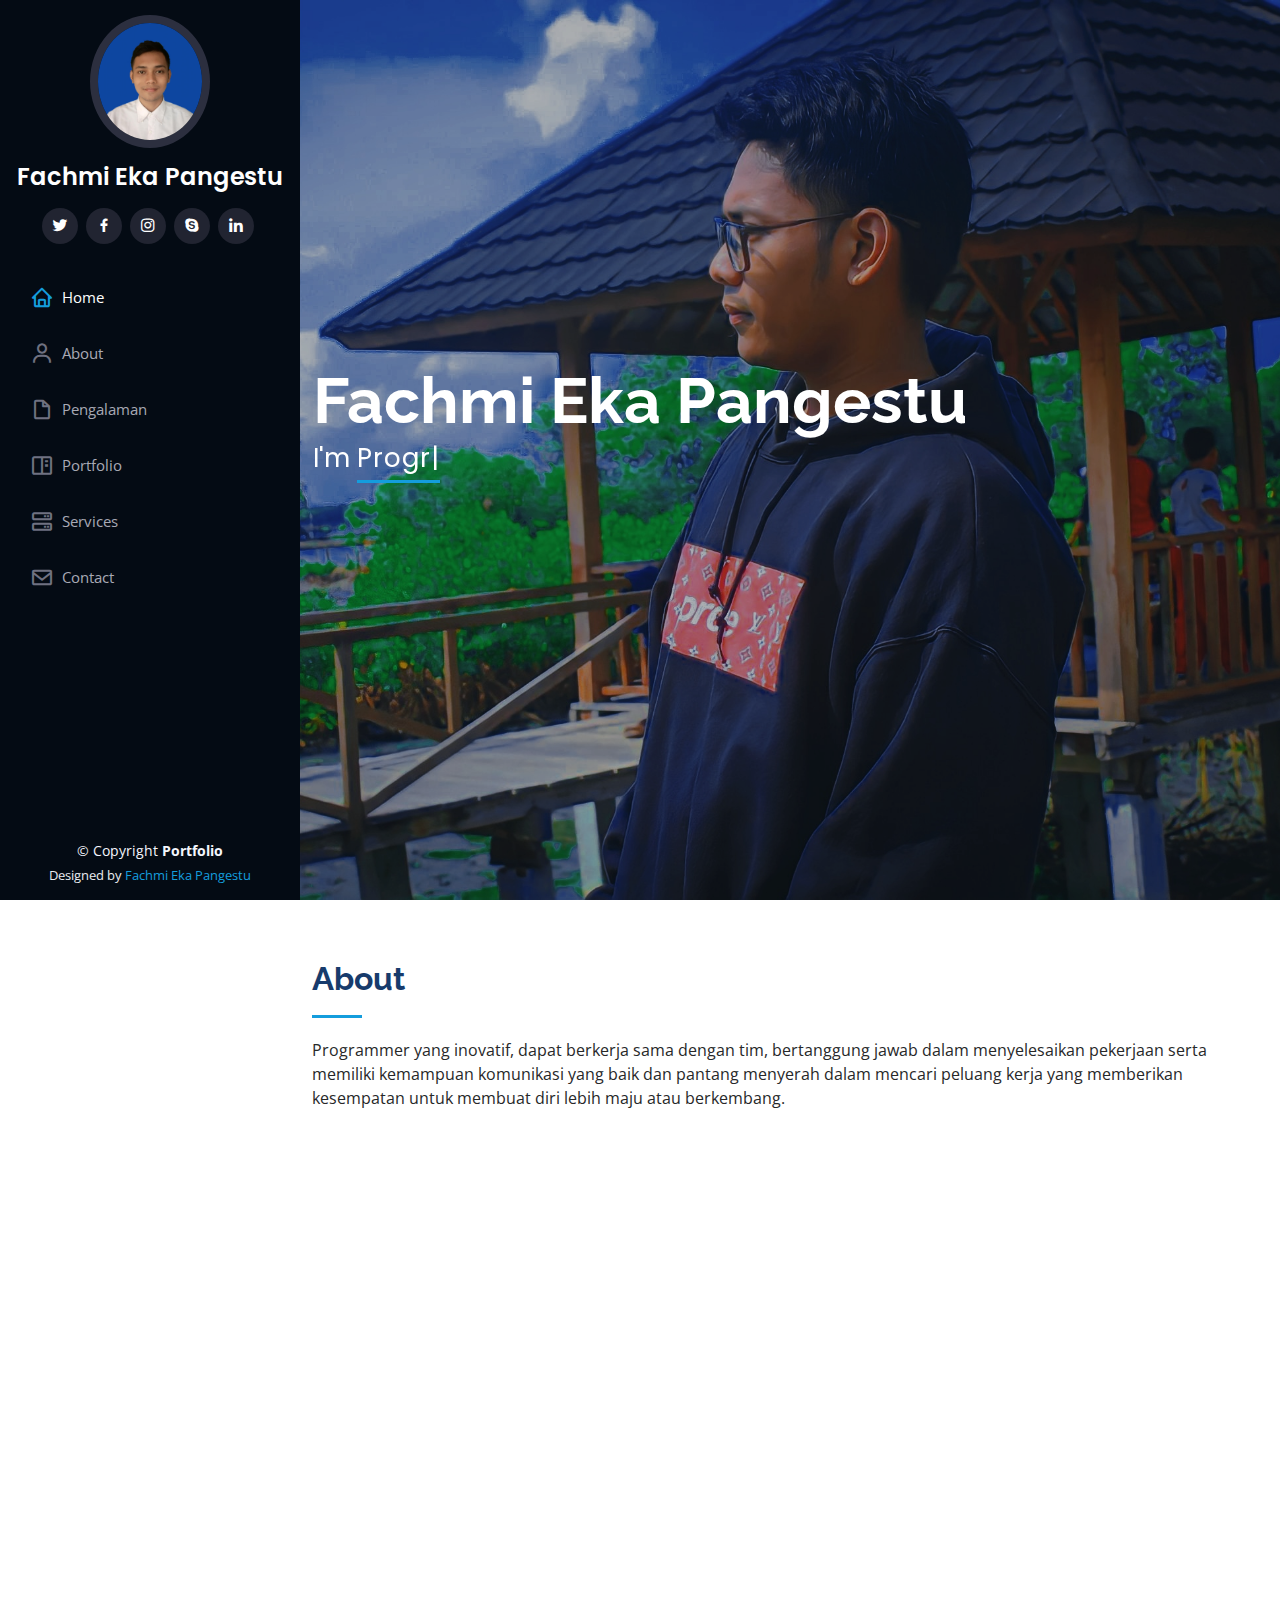
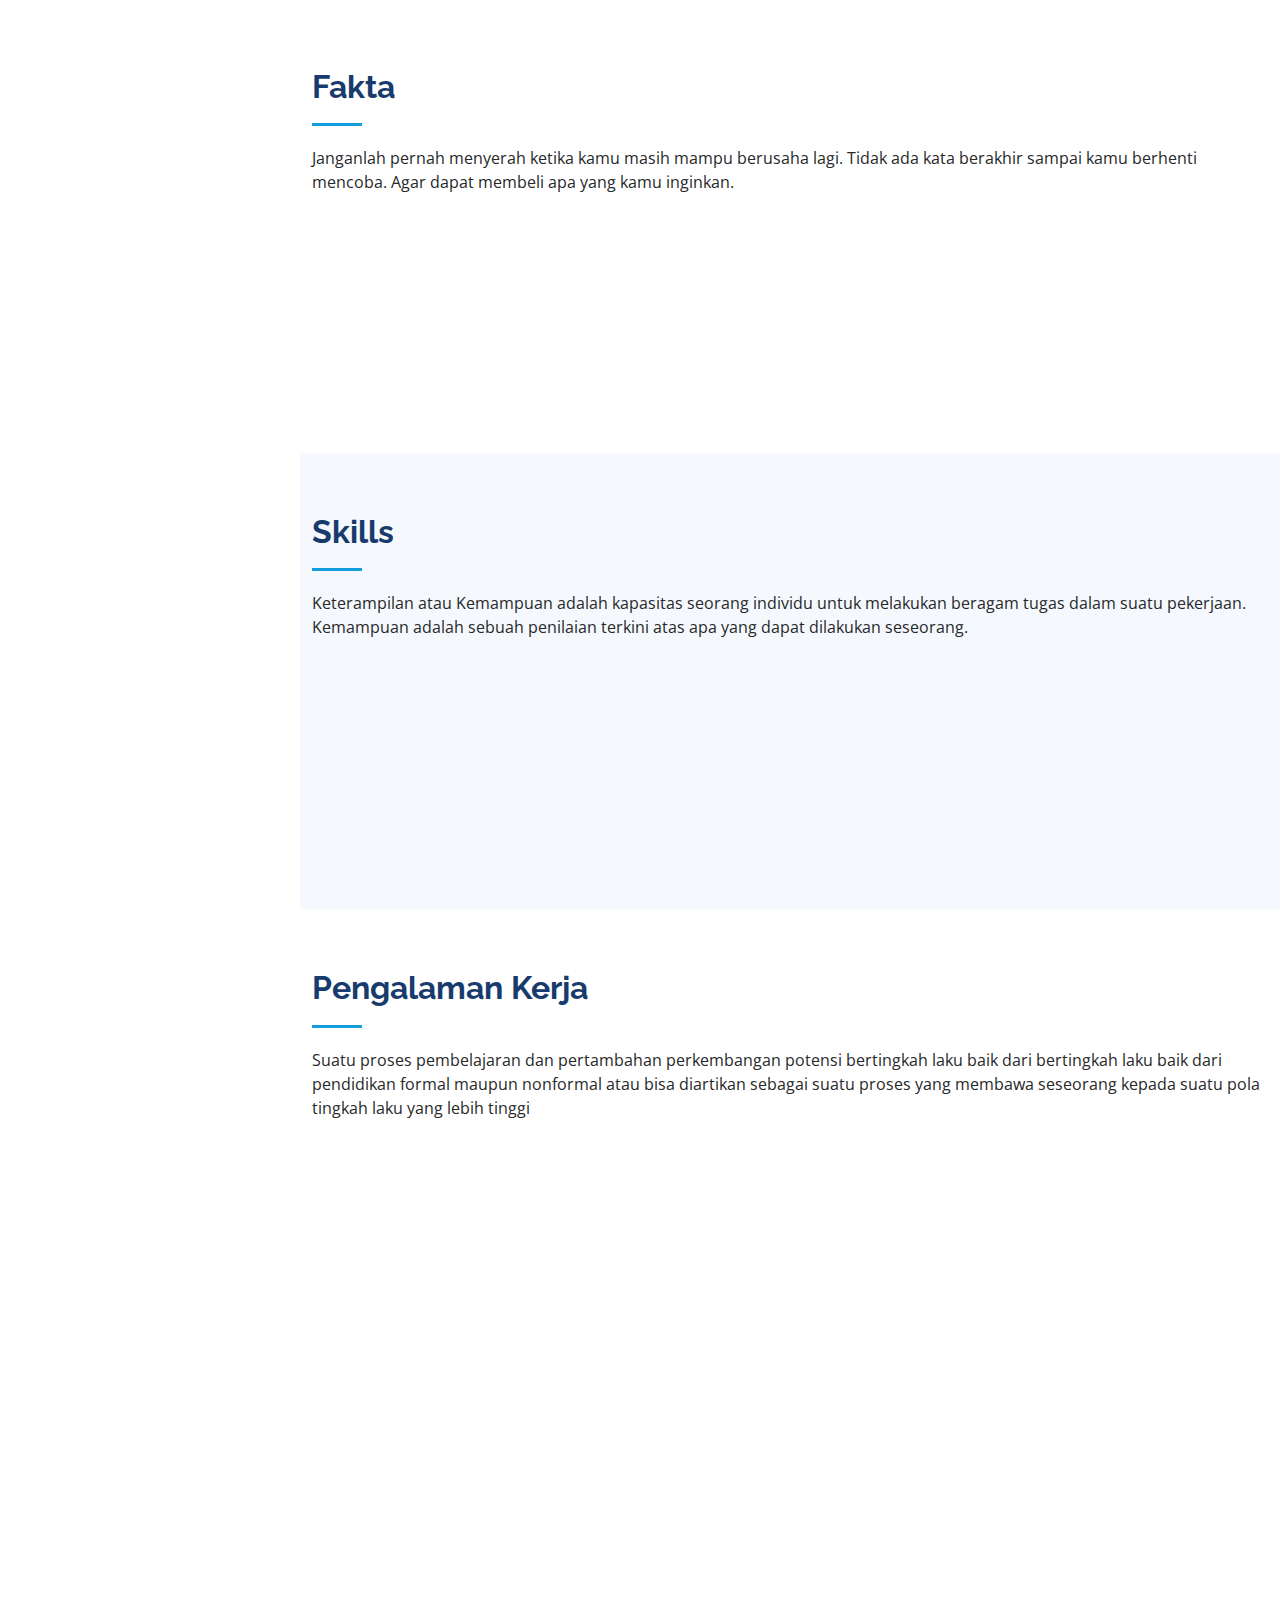
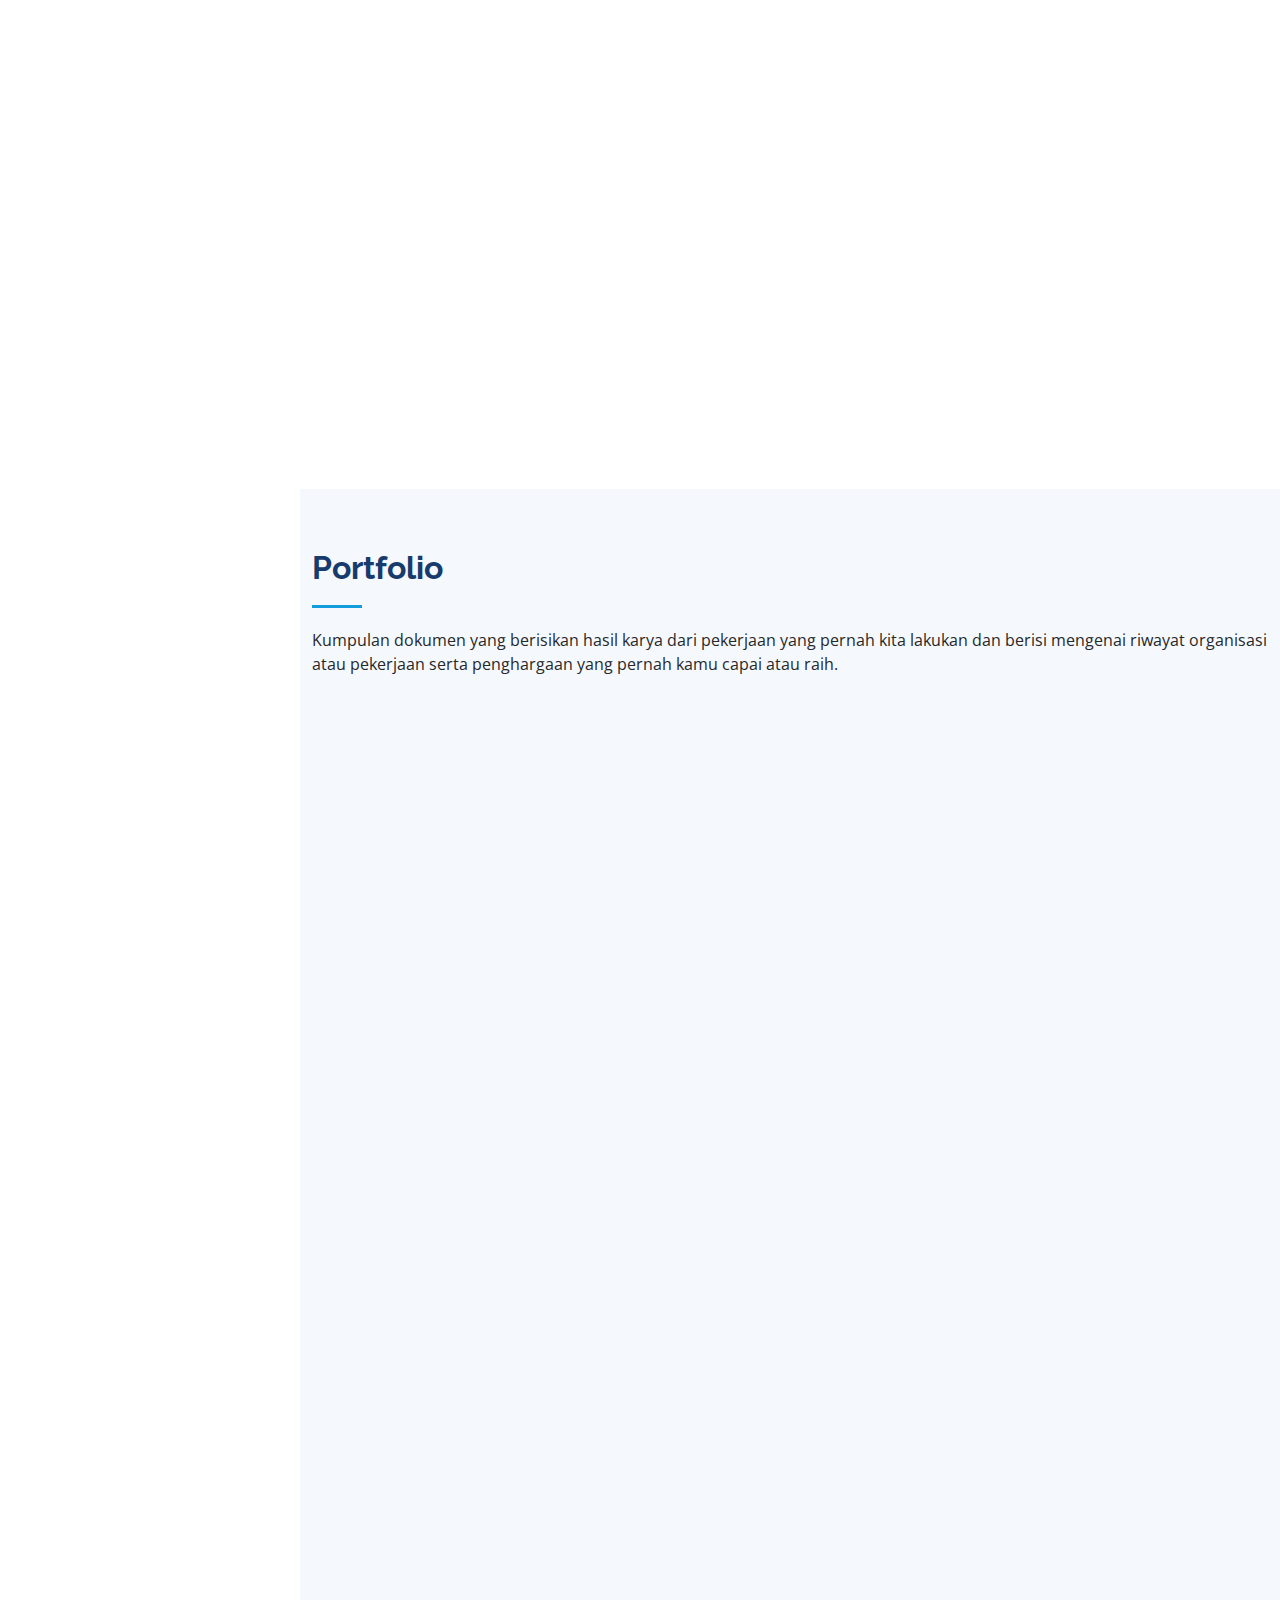
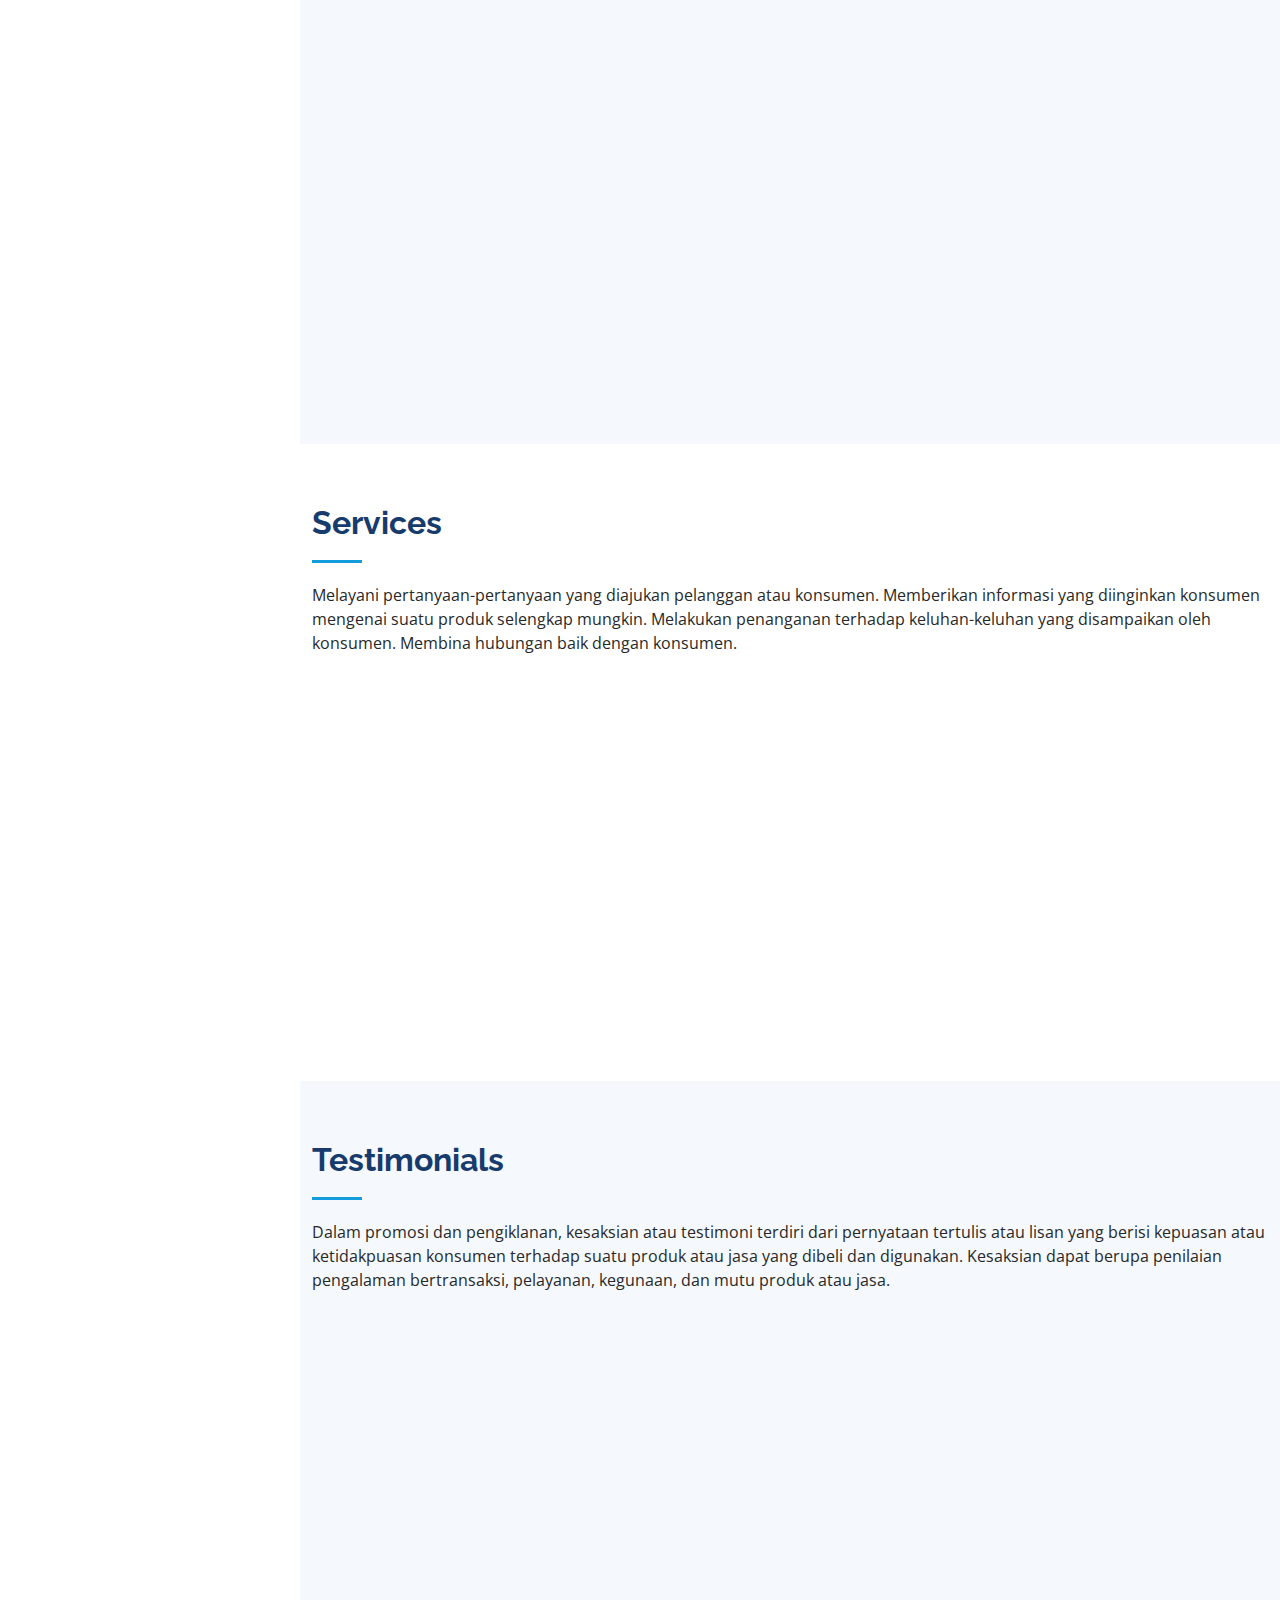
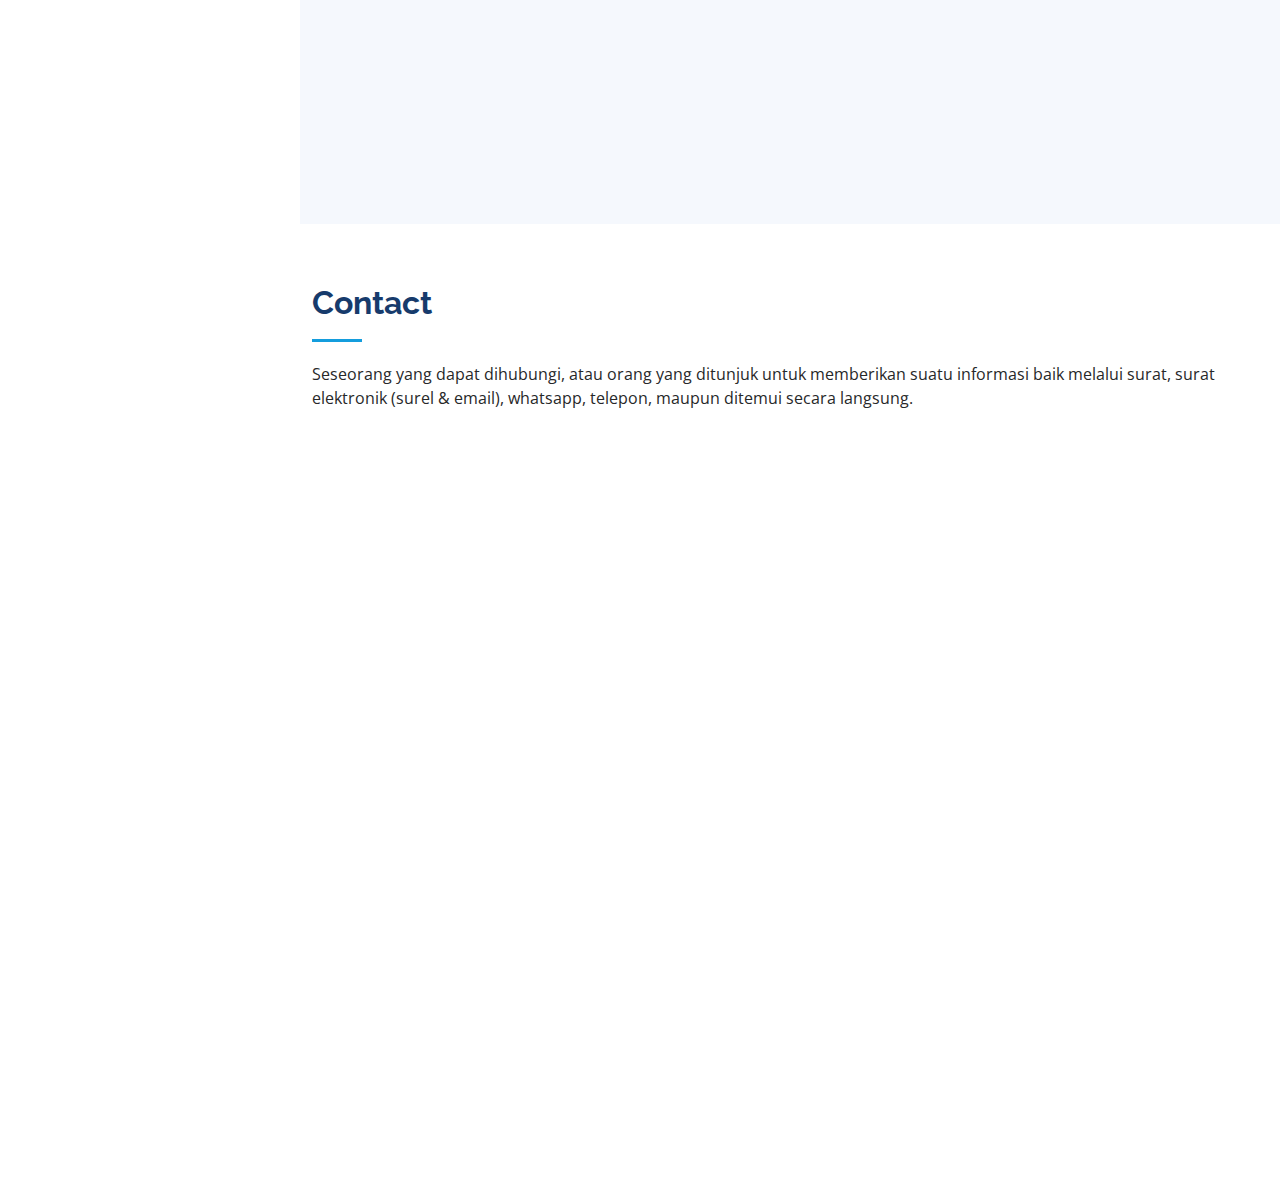
<file: index.html>
<!DOCTYPE html>
<html lang="en">
  <head>
    <meta charset="utf-8" />
    <meta content="width=device-width, initial-scale=1.0" name="viewport" />

    <title>Portfolio Fachmi Eka Pangestu - Index</title>
    <meta content="" name="description" />
    <meta content="" name="keywords" />

    <!-- Favicons -->
    <link href="assets/img/FN.png" rel="icon" />
    <link href="assets/img/FN.png" rel="FN" />

    <!-- Google Fonts -->
    <link href="https://fonts.googleapis.com/css?family=Open+Sans:300,300i,400,400i,600,600i,700,700i|Raleway:300,300i,400,400i,500,500i,600,600i,700,700i|Poppins:300,300i,400,400i,500,500i,600,600i,700,700i" rel="stylesheet" />

    <!-- Vendor CSS Files -->
    <link href="assets/vendor/aos/aos.css" rel="stylesheet" />
    <link href="assets/vendor/bootstrap/css/bootstrap.min.css" rel="stylesheet" />
    <link href="assets/vendor/bootstrap-icons/bootstrap-icons.css" rel="stylesheet" />
    <link href="assets/vendor/boxicons/css/boxicons.min.css" rel="stylesheet" />
    <link href="assets/vendor/glightbox/css/glightbox.min.css" rel="stylesheet" />
    <link href="assets/vendor/swiper/swiper-bundle.min.css" rel="stylesheet" />

    <!-- Template Main CSS File -->
    <link href="assets/css/style.css" rel="stylesheet" />

    <!-- =======================================================
  * Template Name: iPortfolio - v3.9.1
  * Template URL: https://bootstrapmade.com/iportfolio-bootstrap-portfolio-websites-template/
  * Author: BootstrapMade.com
  * License: https://bootstrapmade.com/license/
  ======================================================== -->
  </head>

  <body>
    <!-- ======= Mobile nav toggle button ======= -->
    <i class="bi bi-list mobile-nav-toggle d-xl-none"></i>

    <!-- ======= Header ======= -->
    <header id="header">
      <div class="d-flex flex-column">
        <div class="profile">
          <img src="assets/img/fahmi2.jpg" alt="" class="img-fluid rounded-circle" />
          <h1 class="text-light"><a href="index.html">Fachmi Eka Pangestu</a></h1>
          <div class="social-links mt-3 text-center">
            <a href="#" class="twitter"><i class="bx bxl-twitter"></i></a>
            <a href="https://web.facebook.com/fachmiekaalpangestu" class="facebook"><i class="bx bxl-facebook"></i></a>
            <a href="https://instagram.com/fachmieka_" class="instagram"><i class="bx bxl-instagram"></i></a>
            <a href="#" class="google-plus"><i class="bx bxl-skype"></i></a>
            <a href="https://www.linkedin.com/in/fachmi-eka-pangestu-657854250/" class="linkedin"><i class="bx bxl-linkedin"></i></a>
          </div>
        </div>

        <nav id="navbar" class="nav-menu navbar">
          <ul>
            <li>
              <a href="#hero" class="nav-link scrollto active"><i class="bx bx-home"></i> <span>Home</span></a>
            </li>
            <li>
              <a href="#about" class="nav-link scrollto"><i class="bx bx-user"></i> <span>About</span></a>
            </li>
            <li>
              <a href="#resume" class="nav-link scrollto"><i class="bx bx-file-blank"></i> <span>Pengalaman</span></a>
            </li>
            <li>
              <a href="#portfolio" class="nav-link scrollto"><i class="bx bx-book-content"></i> <span>Portfolio</span></a>
            </li>
            <li>
              <a href="#services" class="nav-link scrollto"><i class="bx bx-server"></i> <span>Services</span></a>
            </li>
            <li>
              <a href="#contact" class="nav-link scrollto"><i class="bx bx-envelope"></i> <span>Contact</span></a>
            </li>
          </ul>
        </nav>
        <!-- .nav-menu -->
      </div>
    </header>
    <!-- End Header -->

    <!-- ======= Hero Section ======= -->
    <section id="hero" class="d-flex flex-column justify-content-center align-items-center">
      <div class="hero-container" data-aos="fade-in">
        <h1>Fachmi Eka Pangestu</h1>
        <p>I'm <span class="typed" data-typed-items="Programmer, Developer, Freelancer, Designer"></span></p>
      </div>
    </section>
    <!-- End Hero -->

    <main id="main">
      <!-- ======= About Section ======= -->
      <section id="about" class="about">
        <div class="container">
          <div class="section-title">
            <h2>About</h2>
            <p>
              Programmer yang inovatif, dapat berkerja sama dengan tim, bertanggung jawab dalam menyelesaikan pekerjaan serta memiliki kemampuan komunikasi yang baik dan pantang menyerah dalam mencari peluang kerja yang memberikan
              kesempatan untuk membuat diri lebih maju atau berkembang.
            </p>
          </div>

          <div class="row">
            <div class="col-lg-4" data-aos="fade-right">
              <img src="assets/img/fahmi2.jpg" class="img-fluid" alt="" />
            </div>
            <div class="col-lg-8 pt-4 pt-lg-0 content" data-aos="fade-left">
              <h3>UI/UX Designer &amp; Web Developer.</h3>
              <p class="fst-italic">Sangat penting untuk bersabar, mengejar pelatihan elit, tetapi inilah saatnya untuk melakukan sesuatu dengan banyak kerja keras dan rasa sakit</p>
              <div class="row">
                <div class="col-lg-6">
                  <ul>
                    <li><i class="bi bi-chevron-right"></i> <strong>Birthday:</strong> <span>21 March 1999</span></li>
                    <li><i class="bi bi-chevron-right"></i> <strong>Website:</strong> <span>www.example.com</span></li>
                    <li><i class="bi bi-chevron-right"></i> <strong>Phone:</strong> <span>0851-6121-0363</span></li>
                    <li><i class="bi bi-chevron-right"></i> <strong>City:</strong> <span>Indonesia, Bekasi</span></li>
                  </ul>
                </div>
                <div class="col-lg-6">
                  <ul>
                    <li><i class="bi bi-chevron-right"></i> <strong>Age:</strong> <span>24</span></li>
                    <li><i class="bi bi-chevron-right"></i> <strong>Degree:</strong> <span>Junior Master Programmer</span></li>
                    <li><i class="bi bi-chevron-right"></i> <strong>Email:</strong> <span>fachmiekap1@gmail.com</span></li>
                    <li><i class="bi bi-chevron-right"></i> <strong>Freelance:</strong> <span>Available</span></li>
                  </ul>
                </div>
              </div>
              <p>Dapat Membuat situs web dan spesifikasi lengkapnya sesuai permintaan.</p>
              <p>Dapat Membuat ide dan konsep untuk ditambahkan pada produk aplikasi.</p>
              <p>Dapat Membantu tim IT untuk mengembangkan sistem web berbasis HTML, PHP , CSS & Bootstrap.</p>
            </div>
          </div>
        </div>
      </section>
      <!-- End About Section -->

      <!-- ======= Facts Section ======= -->
      <section id="facts" class="facts">
        <div class="container">
          <div class="section-title">
            <h2>Fakta</h2>
            <p>Janganlah pernah menyerah ketika kamu masih mampu berusaha lagi. Tidak ada kata berakhir sampai kamu berhenti mencoba. Agar dapat membeli apa yang kamu inginkan.</p>
          </div>

          <div class="row no-gutters">
            <div class="col-lg-3 col-md-6 d-md-flex align-items-md-stretch" data-aos="fade-up">
              <div class="count-box">
                <i class="bi bi-emoji-smile"></i>
                <span data-purecounter-start="0" data-purecounter-end="35" data-purecounter-duration="1" class="purecounter"></span>
                <p><strong>Happy Clients</strong> Seluruh Hasil</p>
              </div>
            </div>

            <div class="col-lg-3 col-md-6 d-md-flex align-items-md-stretch" data-aos="fade-up" data-aos-delay="100">
              <div class="count-box">
                <i class="bi bi-journal-richtext"></i>
                <span data-purecounter-start="0" data-purecounter-end="10" data-purecounter-duration="1" class="purecounter"></span>
                <p><strong>My Projects</strong> Seluruh Projects</p>
              </div>
            </div>

            <div class="col-lg-3 col-md-6 d-md-flex align-items-md-stretch" data-aos="fade-up" data-aos-delay="200">
              <div class="count-box">
                <i class="bi bi-headset"></i>
                <span data-purecounter-start="0" data-purecounter-end="145" data-purecounter-duration="1" class="purecounter"></span>
                <p><strong>Hours Of Support</strong> 1 x 17 Jam</p>
              </div>
            </div>

            <div class="col-lg-3 col-md-6 d-md-flex align-items-md-stretch" data-aos="fade-up" data-aos-delay="300">
              <div class="count-box">
                <i class="bi bi-people"></i>
                <span data-purecounter-start="0" data-purecounter-end="40" data-purecounter-duration="1" class="purecounter"></span>
                <p><strong>Hard Workers</strong> Tanpa Mengenal Lelah</p>
              </div>
            </div>
          </div>
        </div>
      </section>
      <!-- End Facts Section -->

      <!-- ======= Skills Section ======= -->
      <section id="skills" class="skills section-bg">
        <div class="container">
          <div class="section-title">
            <h2>Skills</h2>
            <p>Keterampilan atau Kemampuan adalah kapasitas seorang individu untuk melakukan beragam tugas dalam suatu pekerjaan. Kemampuan adalah sebuah penilaian terkini atas apa yang dapat dilakukan seseorang.</p>
          </div>

          <div class="row skills-content">
            <div class="col-lg-6" data-aos="fade-up">
              <div class="progress">
                <span class="skill">HTML <i class="val">100%</i></span>
                <div class="progress-bar-wrap">
                  <div class="progress-bar" role="progressbar" aria-valuenow="100" aria-valuemin="0" aria-valuemax="100"></div>
                </div>
              </div>

              <div class="progress">
                <span class="skill">CSS <i class="val">90%</i></span>
                <div class="progress-bar-wrap">
                  <div class="progress-bar" role="progressbar" aria-valuenow="90" aria-valuemin="0" aria-valuemax="100"></div>
                </div>
              </div>

              <div class="progress">
                <span class="skill">JavaScript <i class="val">75%</i></span>
                <div class="progress-bar-wrap">
                  <div class="progress-bar" role="progressbar" aria-valuenow="75" aria-valuemin="0" aria-valuemax="100"></div>
                </div>
              </div>
            </div>

            <div class="col-lg-6" data-aos="fade-up" data-aos-delay="100">
              <div class="progress">
                <span class="skill">PHP <i class="val">80%</i></span>
                <div class="progress-bar-wrap">
                  <div class="progress-bar" role="progressbar" aria-valuenow="80" aria-valuemin="0" aria-valuemax="100"></div>
                </div>
              </div>

              <div class="progress">
                <span class="skill">WordPress/CMS <i class="val">90%</i></span>
                <div class="progress-bar-wrap">
                  <div class="progress-bar" role="progressbar" aria-valuenow="90" aria-valuemin="0" aria-valuemax="100"></div>
                </div>
              </div>

              <div class="progress">
                <span class="skill">Photoshop <i class="val">55%</i></span>
                <div class="progress-bar-wrap">
                  <div class="progress-bar" role="progressbar" aria-valuenow="55" aria-valuemin="0" aria-valuemax="100"></div>
                </div>
              </div>
            </div>
          </div>
        </div>
      </section>
      <!-- End Skills Section -->

      <!-- ======= Resume Section ======= -->
      <section id="resume" class="resume">
        <div class="container">
          <div class="section-title">
            <h2>Pengalaman Kerja</h2>
            <p>
              Suatu proses pembelajaran dan pertambahan perkembangan potensi bertingkah laku baik dari bertingkah laku baik dari pendidikan formal maupun nonformal atau bisa diartikan sebagai suatu proses yang membawa seseorang kepada suatu
              pola tingkah laku yang lebih tinggi
            </p>
          </div>

          <div class="row">
            <div class="col-lg-6" data-aos="fade-up">
              <h3 class="resume-title">Summary</h3>
              <div class="resume-item pb-0"></div>
              <div class="resume-item">
                <h4>IT Support Intern</h4>
                <h5>Apr 2021 - Jun 2021</h5>
                <p><em>Kecamatan Tambun Selatan</em></p>
                <ul>
                  <li>Membantu tim IT untuk mengembangkan sistem web berbasis HTML, PHP dan CSS</li>
                  <li>Berhasil menciptakan rancangan pelayanan registrasi kependudukan dari manual ke sistem online</li>
                  <li>Memantau proses berjalannya website</li>
                  <li>Membantu Input pendataan dalam pembuatan E-Ktp</li>
                </ul>
              </div>
              <div class="resume-item">
                <h4>Back-End Developer Intern</h4>
                <h5>Okt 2021 - Des 2021</h5>
                <p><em>PT.Kiniku Muda</em></p>
                <ul>
                  <li>Mengembangkan kode program dan melakukan testing</li>
                  <li>Membuat ide dan konsep untuk ditambahkan pada produk aplikasi</li>
                  <li>Meningkatkan struktur data yang sudah ada</li>
                  <li>Memantau proses berjalannya website</li>
                </ul>
              </div>
            </div>
            <div class="col-lg-6" data-aos="fade-up" data-aos-delay="100">
              <h3 class="resume-title">Professional Experience</h3>
              <div class="resume-item">
                <h4>Web Developer</h4>
                <h5>Jan 2022 - Ags 2022</h5>
                <p><em>PT.Prorakyat</em></p>
                <ul>
                  <li>Membuat situs web dan spesifikasi lengkapnya sesuai permintaan</li>
                  <li>Menulis kode untuk membangun aplikasi web yang diperlukan dengan bahasa komputer PHP, HTML, CSS, & Bootstrap</li>
                  <li>Menginput berita dan data-data PT.Prorakyat pada website</li>
                  <li>Melakukan pengeditan FOTO, BANNER, & TAMPILAN WEBSITE</li>
                </ul>
              </div>
              <div class="resume-item">
                <h4>Junior Web Developer</h4>
                <h5>Sep 2022 - Okt 2022</h5>
                <p><em>Freelance</em></p>
                <ul>
                  <li>Membuat situs web dan spesifikasi lengkapnya sesuai permintaan clients</li>
                  <li>Menulis kode untuk membangun aplikasi web yang diperlukan dengan bahasa komputer PHP, HTML, CSS, CMS, Bootstrap dll</li>
                  <li>Membuat UI/UX Design sesuai permintaan clients</li>
                  <li>Membuat jasa dalam SEO { Optimisasi Mesin Pencari }</li>
                  <li>Menawarkan jasa untuk menaikan Followers & Views { INSTAGRAM, YOUTUBE, TWITTER, TIKTOK, SHOPPE, & TOKOPEDIA }</li>
                </ul>
              </div>
            </div>
          </div>
        </div>
      </section>
      <!-- End Resume Section -->

      <!-- ======= Portfolio Section ======= -->
      <section id="portfolio" class="portfolio section-bg">
        <div class="container">
          <div class="section-title">
            <h2>Portfolio</h2>
            <p>Kumpulan dokumen yang berisikan hasil karya dari pekerjaan yang pernah kita lakukan dan berisi mengenai riwayat organisasi atau pekerjaan serta penghargaan yang pernah kamu capai atau raih.</p>
          </div>

          <div class="row" data-aos="fade-up">
            <div class="col-lg-12 d-flex justify-content-center">
              <ul id="portfolio-flters">
                <li data-filter="*" class="filter-active">All</li>
                <li data-filter=".filter-app">Webinar</li>
                <li data-filter=".filter-card">Certificate</li>
                <li data-filter=".filter-web">Web</li>
              </ul>
            </div>
          </div>

          <div class="row portfolio-container" data-aos="fade-up" data-aos-delay="100">
            <div class="col-lg-4 col-md-6 portfolio-item filter-app">
              <div class="portfolio-wrap">
                <img src="assets/img/portfolio/Sofware Engineering.jpg" class="img-fluid" alt="" />
                <div class="portfolio-links">
                  <a href="assets/img/portfolio/Sofware Engineering.jpg" data-gallery="portfolioGallery" class="portfolio-lightbox" title="Webinar 1"><i class="bx bx-plus"></i></a>
                  <a href="certificate-webinar.html" title="More Details"><i class="bx bx-link"></i></a>
                </div>
              </div>
            </div>

            <div class="col-lg-4 col-md-6 portfolio-item filter-app">
              <div class="portfolio-wrap">
                <img src="assets/img/portfolio/kominfo.jpg" class="img-fluid" alt="" />
                <div class="portfolio-links">
                  <a href="assets/img/portfolio/kominfo.jpg" data-gallery="portfolioGallery" class="portfolio-lightbox" title="Webinar 2"><i class="bx bx-plus"></i></a>
                  <a href="certificate-webinar.html" title="More Details"><i class="bx bx-link"></i></a>
                </div>
              </div>
            </div>

            <div class="col-lg-4 col-md-6 portfolio-item filter-app">
              <div class="portfolio-wrap">
                <img src="assets/img/portfolio/Industri 5.0.jpg" class="img-fluid" alt="" />
                <div class="portfolio-links">
                  <a href="assets/img/portfolio/Industri 5.0.jpg" data-gallery="portfolioGallery" class="portfolio-lightbox" title="Webinar 3"><i class="bx bx-plus"></i></a>
                  <a href="certificate-webinar.html" title="More Details"><i class="bx bx-link"></i></a>
                </div>
              </div>
            </div>

            <div class="col-lg-4 col-md-6 portfolio-item filter-app">
              <div class="portfolio-wrap">
                <img src="assets/img/portfolio/Data Science.jpg" class="img-fluid" alt="" />
                <div class="portfolio-links">
                  <a href="assets/img/portfolio/Data Science.jpg" data-gallery="portfolioGallery" class="portfolio-lightbox" title="Webinar 4"><i class="bx bx-plus"></i></a>
                  <a href="certificate-webinar.html" title="More Details"><i class="bx bx-link"></i></a>
                </div>
              </div>
            </div>

            <div class="col-lg-4 col-md-6 portfolio-item filter-card">
              <div class="portfolio-wrap">
                <img src="assets/img/portfolio/programmer1.jpg" class="img-fluid" alt="" />
                <div class="portfolio-links">
                  <a href="assets/img/portfolio/programmer1.jpg" data-gallery="portfolioGallery" class="portfolio-lightbox" title="Card 2"><i class="bx bx-plus"></i></a>
                  <a href="certificate-programmer.html" title="More Details"><i class="bx bx-link"></i></a>
                </div>
              </div>
            </div>

            <div class="col-lg-4 col-md-6 portfolio-item filter-card">
              <div class="portfolio-wrap">
                <img src="assets/img/portfolio/network1.png" class="img-fluid" alt="" />
                <div class="portfolio-links">
                  <a href="assets/img/portfolio/network1.png" data-gallery="portfolioGallery" class="portfolio-lightbox" title="Card 1"><i class="bx bx-plus"></i></a>
                  <a href="certificate-network.html" title="More Details"><i class="bx bx-link"></i></a>
                </div>
              </div>
            </div>

            <div class="col-lg-4 col-md-6 portfolio-item filter-card">
              <div class="portfolio-wrap">
                <img src="assets/img/portfolio/pelatihan1.jpg" class="img-fluid" alt="" />
                <div class="portfolio-links">
                  <a href="assets/img/portfolio/pelatihan1.jpg" data-gallery="portfolioGallery" class="portfolio-lightbox" title="Card 3"><i class="bx bx-plus"></i></a>
                  <a href="certificate-programmer.html" title="More Details"><i class="bx bx-link"></i></a>
                </div>
              </div>
            </div>

            <div class="col-lg-4 col-md-6 portfolio-item filter-card">
              <div class="portfolio-wrap">
                <img src="assets/img/portfolio/pelatihan2.png" class="img-fluid" alt="" />
                <div class="portfolio-links">
                  <a href="assets/img/portfolio/pelatihan2.png" data-gallery="portfolioGallery" class="portfolio-lightbox" title="Card 3"><i class="bx bx-plus"></i></a>
                  <a href="certificate-network.html" title="More Details"><i class="bx bx-link"></i></a>
                </div>
              </div>
            </div>

            <div class="col-lg-4 col-md-6 portfolio-item filter-web">
              <div class="portfolio-wrap">
                <img src="assets/img/portfolio/puskesmas.jpg" class="img-fluid" alt="" />
                <div class="portfolio-links">
                  <a href="assets/img/portfolio/puskesmas.jpg" data-gallery="portfolioGallery" class="portfolio-lightbox" title="Web 1"><i class="bx bx-plus"></i></a>
                  <a href="portfolio-puskesmas.html" title="More Details"><i class="bx bx-link"></i></a>
                </div>
              </div>
            </div>

            <div class="col-lg-4 col-md-6 portfolio-item filter-web">
              <div class="portfolio-wrap">
                <img src="assets/img/portfolio/newspr.jpg" class="img-fluid" alt="" />
                <div class="portfolio-links">
                  <a href="assets/img/portfolio/newspr.jpg" data-gallery="portfolioGallery" class="portfolio-lightbox" title="Web 2"><i class="bx bx-plus"></i></a>
                  <a href="portfolio-newspr.html" title="More Details"><i class="bx bx-link"></i></a>
                </div>
              </div>
            </div>

            <div class="col-lg-4 col-md-6 portfolio-item filter-web">
              <div class="portfolio-wrap">
                <img src="assets/img/portfolio/kecamatan.jpg" class="img-fluid" alt="" />
                <div class="portfolio-links">
                  <a href="assets/img/portfolio/kecamatan.jpg" data-gallery="portfolioGallery" class="portfolio-lightbox" title="Web 3"><i class="bx bx-plus"></i></a>
                  <a href="portfolio-kecamatan.html" title="More Details"><i class="bx bx-link"></i></a>
                </div>
              </div>
            </div>
          </div>
        </div>
      </section>
      <!-- End Portfolio Section -->

      <!-- ======= Services Section ======= -->
      <section id="services" class="services">
        <div class="container">
          <div class="section-title">
            <h2>Services</h2>
            <p>
              Melayani pertanyaan-pertanyaan yang diajukan pelanggan atau konsumen. Memberikan informasi yang diinginkan konsumen mengenai suatu produk selengkap mungkin. Melakukan penanganan terhadap keluhan-keluhan yang disampaikan oleh
              konsumen. Membina hubungan baik dengan konsumen.
            </p>
          </div>

          <div class="row">
            <div class="col-lg-4 col-md-6 icon-box" data-aos="fade-up">
              <div class="icon"><i class="bi bi-briefcase"></i></div>
              <h4 class="title"><a href="">Freelancer</a></h4>
              <p class="description">
                Biasa disebut dengan tenaga lepas adalah pekerjaan yang tidak terikat kontrak jangka panjang namun tetap memiliki ikatan kerja yang kuat terhadap perusahaan. Kontrak yang diberikan terhadap freelancer ini biasanya hanya
                berisi project, design, waktu pengerjaan, dan juga biaya yang dikenakan.
              </p>
            </div>
            <div class="col-lg-4 col-md-6 icon-box" data-aos="fade-up" data-aos-delay="100">
              <div class="icon"><i class="bi bi-card-checklist"></i></div>
              <h4 class="title"><a href="">Certificate</a></h4>
              <p class="description">
                Badan Nasional Sertifikasi Profesi disingkat adalah sebuah lembaga independen yang dibentuk pemerintah untuk melaksanakan ketentuan Pasal 18 ayat Undang-Undang Nomor 13 Tahun 2003 tentang Ketenagakerjaan
              </p>
            </div>
            <div class="col-lg-4 col-md-6 icon-box" data-aos="fade-up" data-aos-delay="500">
              <div class="icon"><i class="bi bi-calendar4-week"></i></div>
              <h4 class="title"><a href="">Kalender</a></h4>
              <p class="description">Kalender adalah sebuah referensi kepada hari tertentu di dalam sistem kalender tersebut. Penanggalan memungkinkan seseorang untuk mengidentifikasikan hari tertentu.</p>
            </div>
          </div>
        </div>
      </section>
      <!-- End Services Section -->

      <!-- ======= Testimonials Section ======= -->
      <section id="testimonials" class="testimonials section-bg">
        <div class="container">
          <div class="section-title">
            <h2>Testimonials</h2>
            <p>
              Dalam promosi dan pengiklanan, kesaksian atau testimoni terdiri dari pernyataan tertulis atau lisan yang berisi kepuasan atau ketidakpuasan konsumen terhadap suatu produk atau jasa yang dibeli dan digunakan. Kesaksian dapat
              berupa penilaian pengalaman bertransaksi, pelayanan, kegunaan, dan mutu produk atau jasa.
            </p>
          </div>

          <div class="testimonials-slider swiper" data-aos="fade-up" data-aos-delay="100">
            <div class="swiper-wrapper">
              <div class="swiper-slide">
                <div class="testimonial-item" data-aos="fade-up">
                  <p>
                    <i class="bx bxs-quote-alt-left quote-icon-left"></i>
                    Tersenyum adalah cara yang terbaik untuk menghadapi setiap masalah, untuk menghancurkan setiap ketakutan dan untuk menyembunyikan setiap rasa sakit yang ada.
                    <i class="bx bxs-quote-alt-right quote-icon-right"></i>
                  </p>
                  <img src="assets/img/testimonials/testimonials-1.jpg" class="testimonial-img" alt="" />
                  <h3>Herman</h3>
                  <h4>Ceo &amp; Founder</h4>
                </div>
              </div>
              <!-- End testimonial item -->

              <div class="swiper-slide">
                <div class="testimonial-item" data-aos="fade-up" data-aos-delay="100">
                  <p>
                    <i class="bx bxs-quote-alt-left quote-icon-left"></i>
                    Yang harus malu itu mereka, karena mereka takut untuk bekerja. Kau kan berkerja. Kau tidak boleh malu. Mereka yang harus malu. Semua orang ituh berkerja, itu adalah hal mulia.
                    <i class="bx bxs-quote-alt-right quote-icon-right"></i>
                  </p>
                  <img src="assets/img/testimonials/testimonials-2.jpg" class="testimonial-img" alt="" />
                  <h3>Sarah Fadillah</h3>
                  <h4>Designer</h4>
                </div>
              </div>
              <!-- End testimonial item -->

              <div class="swiper-slide">
                <div class="testimonial-item" data-aos="fade-up" data-aos-delay="200">
                  <p>
                    <i class="bx bxs-quote-alt-left quote-icon-left"></i>
                    Tidak seorang pun, punya kemampuan untuk melakukan sesuatu yang sempurna. Namun, setiap orang diberi banyak kesempatan untuk melakukan sesuatu yang benar.
                    <i class="bx bxs-quote-alt-right quote-icon-right"></i>
                  </p>
                  <img src="assets/img/testimonials/testimonials-3.jpg" class="testimonial-img" alt="" />
                  <h3>Kristin</h3>
                  <h4>Store Owner</h4>
                </div>
              </div>
              <!-- End testimonial item -->

              <div class="swiper-slide">
                <div class="testimonial-item" data-aos="fade-up" data-aos-delay="300">
                  <p>
                    <i class="bx bxs-quote-alt-left quote-icon-left"></i>
                    Bukan hal yang egois jika kamu mencintai diri sendiri, perhatian dengan diri sendiri, dan membuat kebahagiaanmu menjadi sebuah prioritas itu penting. Itu adalah hal yang sangat wajar.
                    <i class="bx bxs-quote-alt-right quote-icon-right"></i>
                  </p>
                  <img src="assets/img/testimonials/testimonials-4.jpg" class="testimonial-img" alt="" />
                  <h3>Galuh Wijaya</h3>
                  <h4>Freelancer</h4>
                </div>
              </div>
              <!-- End testimonial item -->

              <div class="swiper-slide">
                <div class="testimonial-item" data-aos="fade-up" data-aos-delay="400">
                  <p>
                    <i class="bx bxs-quote-alt-left quote-icon-left"></i>
                    Menetapkan tujuan adalah langkah pertama untuk mengubah yang tak terlihat menjadi terlihat. perubahan hidup itu harus berawal dari diri sendiri dan dimulai dari hal-hal kecil.
                    <i class="bx bxs-quote-alt-right quote-icon-right"></i>
                  </p>
                  <img src="assets/img/testimonials/testimonials-5.jpg" class="testimonial-img" alt="" />
                  <h3>Ilham Wicaksono</h3>
                  <h4>Entrepreneur</h4>
                </div>
              </div>
              <!-- End testimonial item -->
            </div>
            <div class="swiper-pagination"></div>
          </div>
        </div>
      </section>
      <!-- End Testimonials Section -->

      <!-- ======= Contact Section ======= -->
      <section id="contact" class="contact">
        <div class="container">
          <div class="section-title">
            <h2>Contact</h2>
            <p>Seseorang yang dapat dihubungi, atau orang yang ditunjuk untuk memberikan suatu informasi baik melalui surat, surat elektronik (surel & email), whatsapp, telepon, maupun ditemui secara langsung.</p>
          </div>

          <div class="row" data-aos="fade-in">
            <div class="col-lg-5 d-flex align-items-stretch">
              <div class="info">
                <div class="address">
                  <i class="bi bi-geo-alt"></i>
                  <h4>Location:</h4>
                  <p>Indonesia, Bekasi Timur, Tambun Selatan</p>
                </div>

                <div class="email">
                  <i class="bi bi-envelope"></i>
                  <h4>Email:</h4>
                  <p>fachmiekap1@gmail.com</p>
                </div>

                <div class="phone">
                  <i class="bi bi-phone"></i>
                  <h4>Call:</h4>
                  <p>0851-6121-0363</p>
                </div>
                <iframe
                  src="https://www.google.com/maps/embed?pb=!1m18!1m12!1m3!1d3966.274565333808!2d107.0764724144932!3d-6.22748556272204!2m3!1f0!2f0!3f0!3m2!1i1024!2i768!4f13.1!3m3!1m2!1s0x2e698f4060915627%3A0x55fd480a235e0b93!2sBekasi%20Griya%20Asri%202%2C%20Sumberjaya%2C%20Kec.%20Tambun%20Sel.%2C%20Kabupaten%20Bekasi%2C%20Jawa%20Barat%2017510!5e0!3m2!1sid!2sid!4v1666091389429!5m2!1sid!2sid"
                  frameborder="0"
                  style="border: 0; width: 100%; height: 290px"
                  allowfullscreen
                ></iframe>
              </div>
            </div>

            <div class="col-lg-7 mt-5 mt-lg-0 d-flex align-items-stretch">
              <form action="forms/contact.php" method="post" role="form" class="php-email-form">
                <div class="row">
                  <div class="form-group col-md-6">
                    <label for="name">Your Name</label>
                    <input type="text" name="name" class="form-control" id="name" required />
                  </div>
                  <div class="form-group col-md-6">
                    <label for="name">Your Email</label>
                    <input type="email" class="form-control" name="email" id="email" required />
                  </div>
                </div>
                <div class="form-group">
                  <label for="name">Subject</label>
                  <input type="text" class="form-control" name="subject" id="subject" required />
                </div>
                <div class="form-group">
                  <label for="name">Message</label>
                  <textarea class="form-control" name="message" rows="10" required></textarea>
                </div>
                <div class="my-3">
                  <div class="loading">Loading</div>
                  <div class="error-message"></div>
                  <div class="sent-message">Your message has been sent. Thank you!</div>
                </div>
                <div class="text-center"><button type="submit">Send Message</button></div>
              </form>
            </div>
          </div>
        </div>
      </section>
      <!-- End Contact Section -->
    </main>
    <!-- End #main -->

    <!-- ======= Footer ======= -->
    <footer id="footer">
      <div class="container">
        <div class="copyright">
          &copy; Copyright <strong><span>Portfolio</span></strong>
        </div>
        <div class="credits">
          <!-- All the links in the footer should remain intact. -->
          <!-- You can delete the links only if you purchased the pro version. -->
          <!-- Licensing information: https://bootstrapmade.com/license/ -->
          <!-- Purchase the pro version with working PHP/AJAX contact form: https://bootstrapmade.com/iportfolio-bootstrap-portfolio-websites-template/ -->
          Designed by <a href="#">Fachmi Eka Pangestu</a>
        </div>
      </div>
    </footer>
    <!-- End  Footer -->

    <a href="#" class="back-to-top d-flex align-items-center justify-content-center"><i class="bi bi-arrow-up-short"></i></a>

    <!-- Vendor JS Files -->
    <script src="assets/vendor/purecounter/purecounter_vanilla.js"></script>
    <script src="assets/vendor/aos/aos.js"></script>
    <script src="assets/vendor/bootstrap/js/bootstrap.bundle.min.js"></script>
    <script src="assets/vendor/glightbox/js/glightbox.min.js"></script>
    <script src="assets/vendor/isotope-layout/isotope.pkgd.min.js"></script>
    <script src="assets/vendor/swiper/swiper-bundle.min.js"></script>
    <script src="assets/vendor/typed.js/typed.min.js"></script>
    <script src="assets/vendor/waypoints/noframework.waypoints.js"></script>
    <script src="assets/vendor/php-email-form/validate.js"></script>

    <!-- Template Main JS File -->
    <script src="assets/js/main.js"></script>
  </body>
</html>
</file>
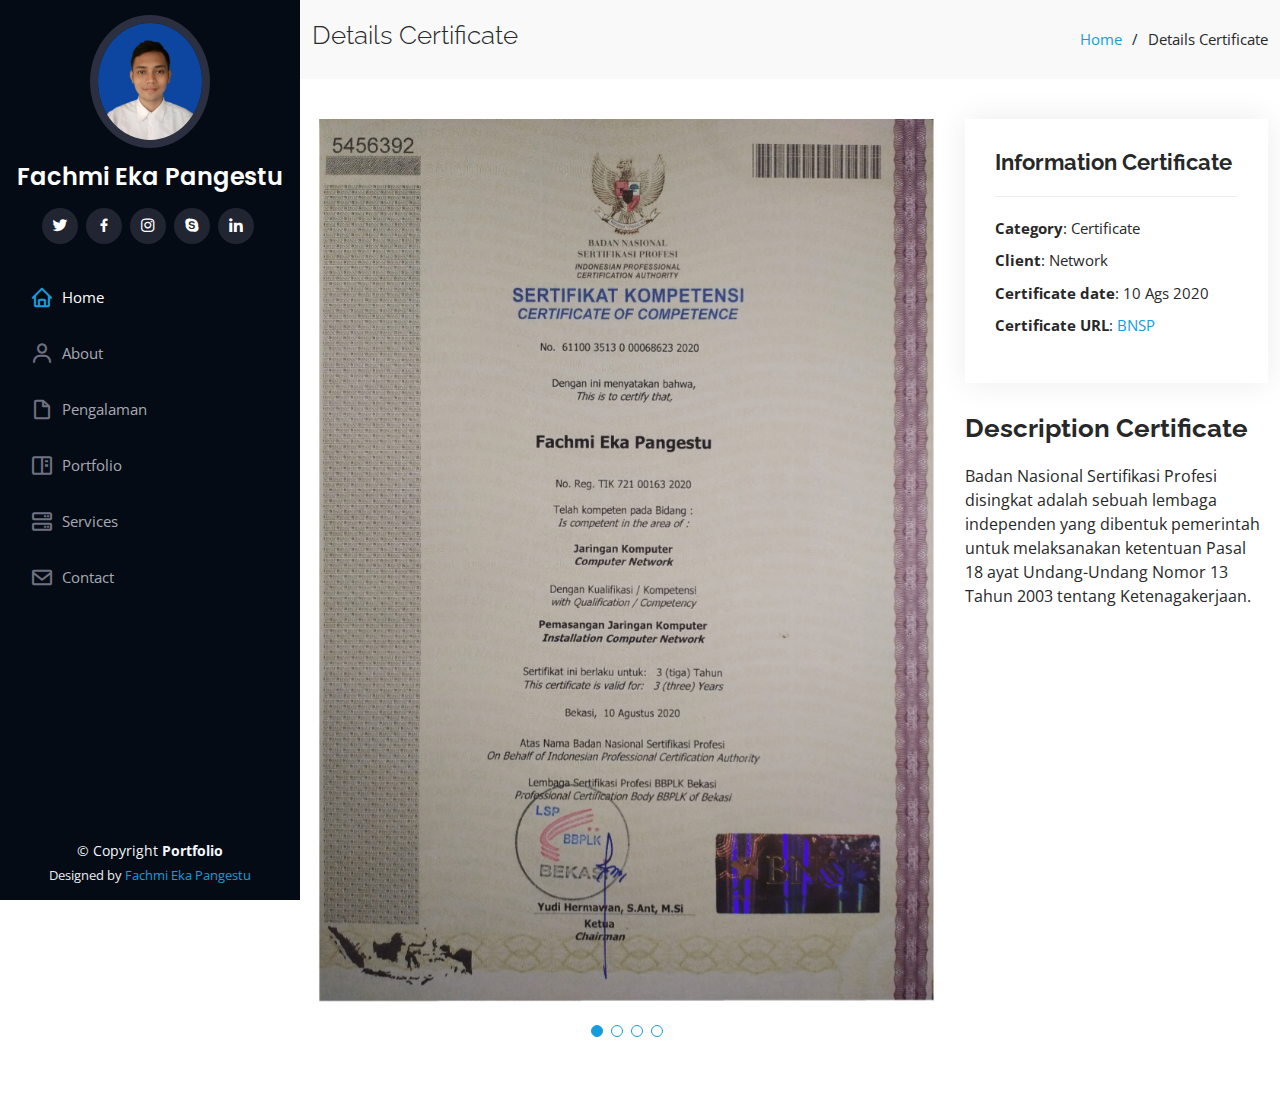
<file: certificate-network.html>
<!DOCTYPE html>
<html lang="en">
  <head>
    <meta charset="utf-8" />
    <meta content="width=device-width, initial-scale=1.0" name="viewport" />

    <title>Details Certificate</title>
    <meta content="" name="description" />
    <meta content="" name="keywords" />

    <!-- Favicons -->
    <link href="assets/img/FN.png" rel="icon" />
    <link href="assets/img/FN.png" rel="FN" />

    <!-- Google Fonts -->
    <link href="https://fonts.googleapis.com/css?family=Open+Sans:300,300i,400,400i,600,600i,700,700i|Raleway:300,300i,400,400i,500,500i,600,600i,700,700i|Poppins:300,300i,400,400i,500,500i,600,600i,700,700i" rel="stylesheet" />

    <!-- Vendor CSS Files -->
    <link href="assets/vendor/aos/aos.css" rel="stylesheet" />
    <link href="assets/vendor/bootstrap/css/bootstrap.min.css" rel="stylesheet" />
    <link href="assets/vendor/bootstrap-icons/bootstrap-icons.css" rel="stylesheet" />
    <link href="assets/vendor/boxicons/css/boxicons.min.css" rel="stylesheet" />
    <link href="assets/vendor/glightbox/css/glightbox.min.css" rel="stylesheet" />
    <link href="assets/vendor/swiper/swiper-bundle.min.css" rel="stylesheet" />

    <!-- Template Main CSS File -->
    <link href="assets/css/style.css" rel="stylesheet" />

    <!-- =======================================================
  * Template Name: iPortfolio - v3.9.1
  * Template URL: https://bootstrapmade.com/iportfolio-bootstrap-portfolio-websites-template/
  * Author: BootstrapMade.com
  * License: https://bootstrapmade.com/license/
  ======================================================== -->
  </head>

  <body>
    <!-- ======= Mobile nav toggle button ======= -->
    <i class="bi bi-list mobile-nav-toggle d-xl-none"></i>

    <!-- ======= Header ======= -->
    <header id="header">
      <div class="d-flex flex-column">
        <div class="profile">
          <img src="assets/img/fahmi2.jpg" alt="" class="img-fluid rounded-circle" />
          <h1 class="text-light"><a href="index.html">Fachmi Eka Pangestu</a></h1>
          <div class="social-links mt-3 text-center">
            <a href="#" class="twitter"><i class="bx bxl-twitter"></i></a>
            <a href="https://web.facebook.com/fachmiekaalpangestu" class="facebook"><i class="bx bxl-facebook"></i></a>
            <a href="https://instagram.com/fachmieka_" class="instagram"><i class="bx bxl-instagram"></i></a>
            <a href="#" class="google-plus"><i class="bx bxl-skype"></i></a>
            <a href="https://www.linkedin.com/in/fachmi-eka-pangestu-657854250/" class="linkedin"><i class="bx bxl-linkedin"></i></a>
          </div>
        </div>

        <nav id="navbar" class="nav-menu navbar">
          <ul>
            <li>
              <a href="index.html" class="nav-link scrollto active"><i class="bx bx-home"></i> <span>Home</span></a>
            </li>
            <li>
              <a href="#about" class="nav-link scrollto"><i class="bx bx-user"></i> <span>About</span></a>
            </li>
            <li>
              <a href="#resume" class="nav-link scrollto"><i class="bx bx-file-blank"></i> <span>Pengalaman</span></a>
            </li>
            <li>
              <a href="#portfolio" class="nav-link scrollto"><i class="bx bx-book-content"></i> <span>Portfolio</span></a>
            </li>
            <li>
              <a href="#services" class="nav-link scrollto"><i class="bx bx-server"></i> <span>Services</span></a>
            </li>
            <li>
              <a href="#contact" class="nav-link scrollto"><i class="bx bx-envelope"></i> <span>Contact</span></a>
            </li>
          </ul>
        </nav>
        <!-- .nav-menu -->
      </div>
    </header>
    <!-- End Header -->

    <main id="main">
      <!-- ======= Breadcrumbs ======= -->
      <section id="breadcrumbs" class="breadcrumbs">
        <div class="container">
          <div class="d-flex justify-content-between align-items-center">
            <h2>Details Certificate</h2>
            <ol>
              <li><a href="index.html">Home</a></li>
              <li>Details Certificate</li>
            </ol>
          </div>
        </div>
      </section>
      <!-- End Breadcrumbs -->

      <!-- ======= Portfolio Details Section ======= -->
      <section id="portfolio-details" class="portfolio-details">
        <div class="container">
          <div class="row gy-4">
            <div class="col-lg-8">
              <div class="portfolio-details-slider swiper">
                <div class="swiper-wrapper align-items-center">
                  <div class="swiper-slide">
                    <img src="assets/img/portfolio/network1.png" alt="" />
                  </div>

                  <div class="swiper-slide">
                    <img src="assets/img/portfolio/network2.png" alt="" />
                  </div>

                  <div class="swiper-slide">
                    <img src="assets/img/portfolio/pelatihan2.png" alt="" />
                  </div>

                  <div class="swiper-slide">
                    <img src="assets/img/portfolio/pelatihan2-1.png" alt="" />
                  </div>
                </div>
                <div class="swiper-pagination"></div>
              </div>
            </div>

            <div class="col-lg-4">
              <div class="portfolio-info">
                <h3>Information Certificate</h3>
                <ul>
                  <li><strong>Category</strong>: Certificate</li>
                  <li><strong>Client</strong>: Network</li>
                  <li><strong>Certificate date</strong>: 10 Ags 2020</li>
                  <li><strong>Certificate URL</strong>: <a href="https://bnsp.go.id/">BNSP</a></li>
                </ul>
              </div>
              <div class="portfolio-description">
                <h2>Description Certificate</h2>
                <p>Badan Nasional Sertifikasi Profesi disingkat adalah sebuah lembaga independen yang dibentuk pemerintah untuk melaksanakan ketentuan Pasal 18 ayat Undang-Undang Nomor 13 Tahun 2003 tentang Ketenagakerjaan.</p>
              </div>
            </div>
          </div>
        </div>
      </section>
      <!-- End Portfolio Details Section -->
    </main>
    <!-- End #main -->

    <!-- ======= Footer ======= -->
    <footer id="footer">
      <div class="container">
        <div class="copyright">
          &copy; Copyright <strong><span>Portfolio</span></strong>
        </div>
        <div class="credits">
          <!-- All the links in the footer should remain intact. -->
          <!-- You can delete the links only if you purchased the pro version. -->
          <!-- Licensing information: https://bootstrapmade.com/license/ -->
          <!-- Purchase the pro version with working PHP/AJAX contact form: https://bootstrapmade.com/iportfolio-bootstrap-portfolio-websites-template/ -->
          Designed by <a href="#">Fachmi Eka Pangestu</a>
        </div>
      </div>
    </footer>
    <!-- End  Footer -->

    <a href="#" class="back-to-top d-flex align-items-center justify-content-center"><i class="bi bi-arrow-up-short"></i></a>

    <!-- Vendor JS Files -->
    <script src="assets/vendor/purecounter/purecounter_vanilla.js"></script>
    <script src="assets/vendor/aos/aos.js"></script>
    <script src="assets/vendor/bootstrap/js/bootstrap.bundle.min.js"></script>
    <script src="assets/vendor/glightbox/js/glightbox.min.js"></script>
    <script src="assets/vendor/isotope-layout/isotope.pkgd.min.js"></script>
    <script src="assets/vendor/swiper/swiper-bundle.min.js"></script>
    <script src="assets/vendor/typed.js/typed.min.js"></script>
    <script src="assets/vendor/waypoints/noframework.waypoints.js"></script>
    <script src="assets/vendor/php-email-form/validate.js"></script>

    <!-- Template Main JS File -->
    <script src="assets/js/main.js"></script>
  </body>
</html>
</file>
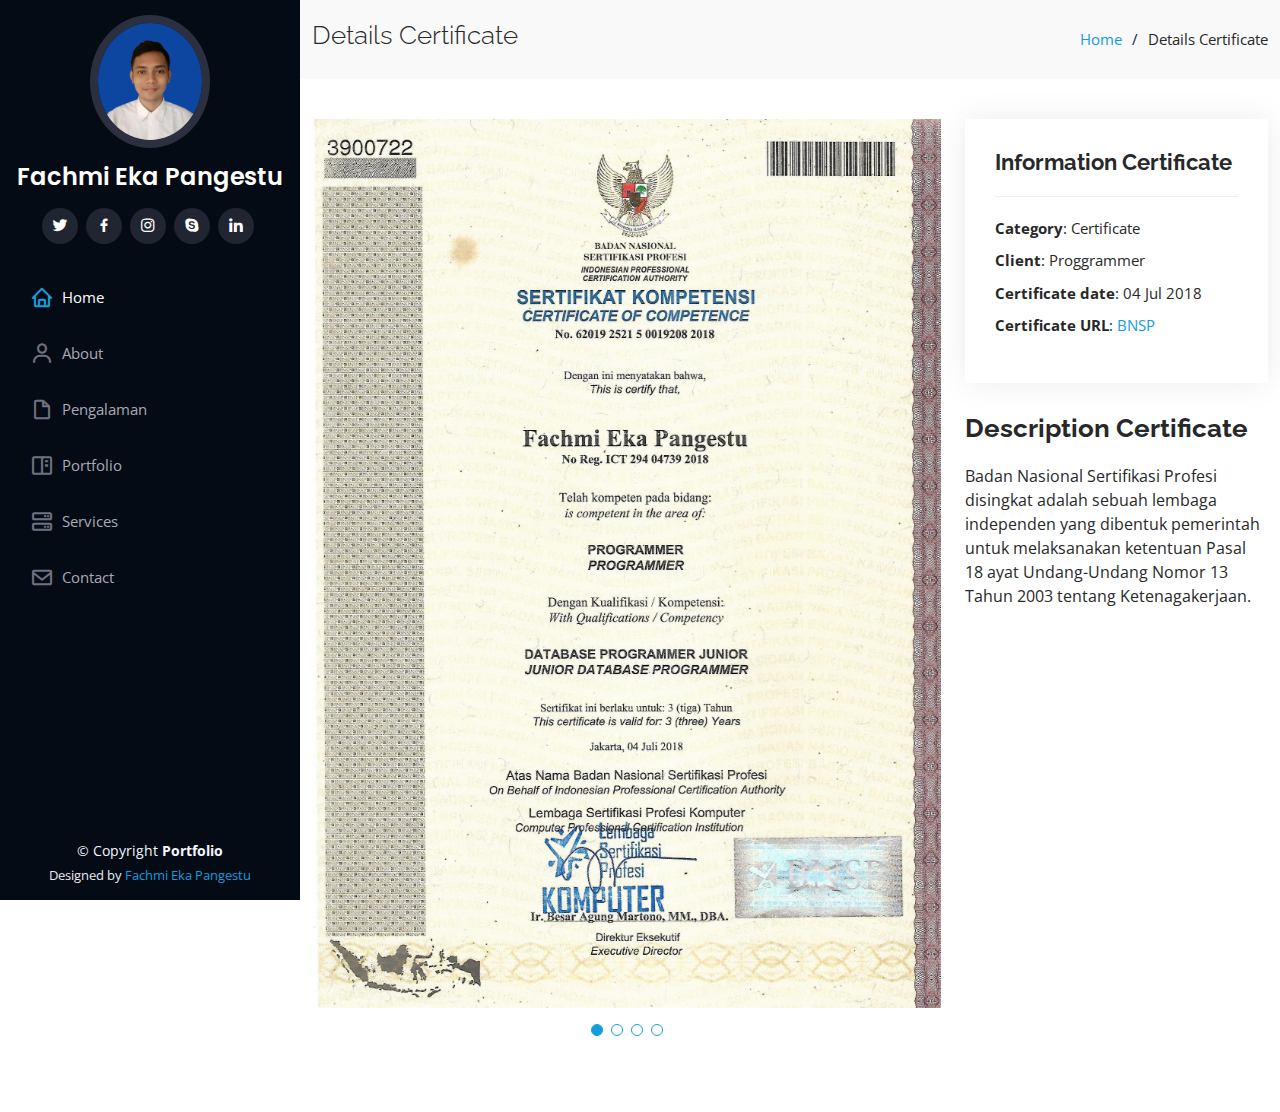
<file: certificate-programmer.html>
<!DOCTYPE html>
<html lang="en">
  <head>
    <meta charset="utf-8" />
    <meta content="width=device-width, initial-scale=1.0" name="viewport" />

    <title>Details Certificate</title>
    <meta content="" name="description" />
    <meta content="" name="keywords" />

    <!-- Favicons -->
    <link href="assets/img/FN.png" rel="icon" />
    <link href="assets/img/FN.png" rel="FN" />

    <!-- Google Fonts -->
    <link href="https://fonts.googleapis.com/css?family=Open+Sans:300,300i,400,400i,600,600i,700,700i|Raleway:300,300i,400,400i,500,500i,600,600i,700,700i|Poppins:300,300i,400,400i,500,500i,600,600i,700,700i" rel="stylesheet" />

    <!-- Vendor CSS Files -->
    <link href="assets/vendor/aos/aos.css" rel="stylesheet" />
    <link href="assets/vendor/bootstrap/css/bootstrap.min.css" rel="stylesheet" />
    <link href="assets/vendor/bootstrap-icons/bootstrap-icons.css" rel="stylesheet" />
    <link href="assets/vendor/boxicons/css/boxicons.min.css" rel="stylesheet" />
    <link href="assets/vendor/glightbox/css/glightbox.min.css" rel="stylesheet" />
    <link href="assets/vendor/swiper/swiper-bundle.min.css" rel="stylesheet" />

    <!-- Template Main CSS File -->
    <link href="assets/css/style.css" rel="stylesheet" />

    <!-- =======================================================
  * Template Name: iPortfolio - v3.9.1
  * Template URL: https://bootstrapmade.com/iportfolio-bootstrap-portfolio-websites-template/
  * Author: BootstrapMade.com
  * License: https://bootstrapmade.com/license/
  ======================================================== -->
  </head>

  <body>
    <!-- ======= Mobile nav toggle button ======= -->
    <i class="bi bi-list mobile-nav-toggle d-xl-none"></i>

    <!-- ======= Header ======= -->
    <header id="header">
      <div class="d-flex flex-column">
        <div class="profile">
          <img src="assets/img/fahmi2.jpg" alt="" class="img-fluid rounded-circle" />
          <h1 class="text-light"><a href="index.html">Fachmi Eka Pangestu</a></h1>
          <div class="social-links mt-3 text-center">
            <a href="#" class="twitter"><i class="bx bxl-twitter"></i></a>
            <a href="https://web.facebook.com/fachmiekaalpangestu" class="facebook"><i class="bx bxl-facebook"></i></a>
            <a href="https://instagram.com/fachmieka_" class="instagram"><i class="bx bxl-instagram"></i></a>
            <a href="#" class="google-plus"><i class="bx bxl-skype"></i></a>
            <a href="https://www.linkedin.com/in/fachmi-eka-pangestu-657854250/" class="linkedin"><i class="bx bxl-linkedin"></i></a>
          </div>
        </div>

        <nav id="navbar" class="nav-menu navbar">
          <ul>
            <li>
              <a href="index.html" class="nav-link scrollto active"><i class="bx bx-home"></i> <span>Home</span></a>
            </li>
            <li>
              <a href="#about" class="nav-link scrollto"><i class="bx bx-user"></i> <span>About</span></a>
            </li>
            <li>
              <a href="#resume" class="nav-link scrollto"><i class="bx bx-file-blank"></i> <span>Pengalaman</span></a>
            </li>
            <li>
              <a href="#portfolio" class="nav-link scrollto"><i class="bx bx-book-content"></i> <span>Portfolio</span></a>
            </li>
            <li>
              <a href="#services" class="nav-link scrollto"><i class="bx bx-server"></i> <span>Services</span></a>
            </li>
            <li>
              <a href="#contact" class="nav-link scrollto"><i class="bx bx-envelope"></i> <span>Contact</span></a>
            </li>
          </ul>
        </nav>
        <!-- .nav-menu -->
      </div>
    </header>
    <!-- End Header -->

    <main id="main">
      <!-- ======= Breadcrumbs ======= -->
      <section id="breadcrumbs" class="breadcrumbs">
        <div class="container">
          <div class="d-flex justify-content-between align-items-center">
            <h2>Details Certificate</h2>
            <ol>
              <li><a href="index.html">Home</a></li>
              <li>Details Certificate</li>
            </ol>
          </div>
        </div>
      </section>
      <!-- End Breadcrumbs -->

      <!-- ======= Portfolio Details Section ======= -->
      <section id="portfolio-details" class="portfolio-details">
        <div class="container">
          <div class="row gy-4">
            <div class="col-lg-8">
              <div class="portfolio-details-slider swiper">
                <div class="swiper-wrapper align-items-center">
                  <div class="swiper-slide">
                    <img src="assets/img/portfolio/programmer1.jpg" alt="" />
                  </div>

                  <div class="swiper-slide">
                    <img src="assets/img/portfolio/programmer2.jpg" alt="" />
                  </div>

                  <div class="swiper-slide">
                    <img src="assets/img/portfolio/pelatihan1.jpg" alt="" />
                  </div>

                  <div class="swiper-slide">
                    <img src="assets/img/portfolio/pelatihan1-2.jpg" alt="" />
                  </div>
                </div>
                <div class="swiper-pagination"></div>
              </div>
            </div>

            <div class="col-lg-4">
              <div class="portfolio-info">
                <h3>Information Certificate</h3>
                <ul>
                  <li><strong>Category</strong>: Certificate</li>
                  <li><strong>Client</strong>: Proggrammer</li>
                  <li><strong>Certificate date</strong>: 04 Jul 2018</li>
                  <li><strong>Certificate URL</strong>: <a href="https://bnsp.go.id/">BNSP</a></li>
                </ul>
              </div>
              <div class="portfolio-description">
                <h2>Description Certificate</h2>
                <p>Badan Nasional Sertifikasi Profesi disingkat adalah sebuah lembaga independen yang dibentuk pemerintah untuk melaksanakan ketentuan Pasal 18 ayat Undang-Undang Nomor 13 Tahun 2003 tentang Ketenagakerjaan.</p>
              </div>
            </div>
          </div>
        </div>
      </section>
      <!-- End Portfolio Details Section -->
    </main>
    <!-- End #main -->

    <!-- ======= Footer ======= -->
    <footer id="footer">
      <div class="container">
        <div class="copyright">
          &copy; Copyright <strong><span>Portfolio</span></strong>
        </div>
        <div class="credits">
          <!-- All the links in the footer should remain intact. -->
          <!-- You can delete the links only if you purchased the pro version. -->
          <!-- Licensing information: https://bootstrapmade.com/license/ -->
          <!-- Purchase the pro version with working PHP/AJAX contact form: https://bootstrapmade.com/iportfolio-bootstrap-portfolio-websites-template/ -->
          Designed by <a href="#">Fachmi Eka Pangestu</a>
        </div>
      </div>
    </footer>
    <!-- End  Footer -->

    <a href="#" class="back-to-top d-flex align-items-center justify-content-center"><i class="bi bi-arrow-up-short"></i></a>

    <!-- Vendor JS Files -->
    <script src="assets/vendor/purecounter/purecounter_vanilla.js"></script>
    <script src="assets/vendor/aos/aos.js"></script>
    <script src="assets/vendor/bootstrap/js/bootstrap.bundle.min.js"></script>
    <script src="assets/vendor/glightbox/js/glightbox.min.js"></script>
    <script src="assets/vendor/isotope-layout/isotope.pkgd.min.js"></script>
    <script src="assets/vendor/swiper/swiper-bundle.min.js"></script>
    <script src="assets/vendor/typed.js/typed.min.js"></script>
    <script src="assets/vendor/waypoints/noframework.waypoints.js"></script>
    <script src="assets/vendor/php-email-form/validate.js"></script>

    <!-- Template Main JS File -->
    <script src="assets/js/main.js"></script>
  </body>
</html>
</file>
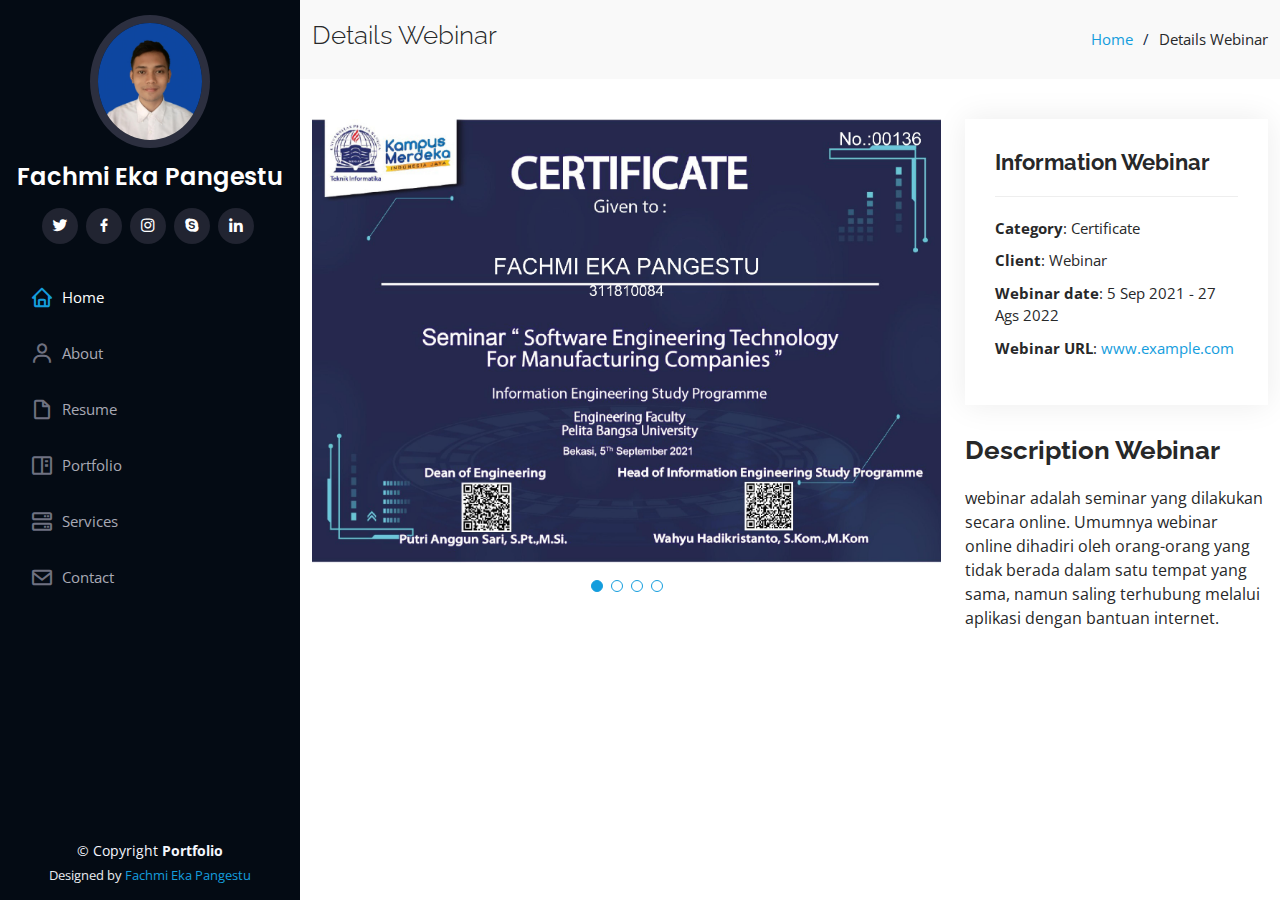
<file: certificate-webinar.html>
<!DOCTYPE html>
<html lang="en">
  <head>
    <meta charset="utf-8" />
    <meta content="width=device-width, initial-scale=1.0" name="viewport" />

    <title>Details Webinar</title>
    <meta content="" name="description" />
    <meta content="" name="keywords" />

    <!-- Favicons -->
    <link href="assets/img/FN.png" rel="icon" />
    <link href="assets/img/FN.png" rel="FN" />

    <!-- Google Fonts -->
    <link href="https://fonts.googleapis.com/css?family=Open+Sans:300,300i,400,400i,600,600i,700,700i|Raleway:300,300i,400,400i,500,500i,600,600i,700,700i|Poppins:300,300i,400,400i,500,500i,600,600i,700,700i" rel="stylesheet" />

    <!-- Vendor CSS Files -->
    <link href="assets/vendor/aos/aos.css" rel="stylesheet" />
    <link href="assets/vendor/bootstrap/css/bootstrap.min.css" rel="stylesheet" />
    <link href="assets/vendor/bootstrap-icons/bootstrap-icons.css" rel="stylesheet" />
    <link href="assets/vendor/boxicons/css/boxicons.min.css" rel="stylesheet" />
    <link href="assets/vendor/glightbox/css/glightbox.min.css" rel="stylesheet" />
    <link href="assets/vendor/swiper/swiper-bundle.min.css" rel="stylesheet" />

    <!-- Template Main CSS File -->
    <link href="assets/css/style.css" rel="stylesheet" />

    <!-- =======================================================
  * Template Name: iPortfolio - v3.9.1
  * Template URL: https://bootstrapmade.com/iportfolio-bootstrap-portfolio-websites-template/
  * Author: BootstrapMade.com
  * License: https://bootstrapmade.com/license/
  ======================================================== -->
  </head>

  <body>
    <!-- ======= Mobile nav toggle button ======= -->
    <i class="bi bi-list mobile-nav-toggle d-xl-none"></i>

    <!-- ======= Header ======= -->
    <header id="header">
      <div class="d-flex flex-column">
        <div class="profile">
          <img src="assets/img/fahmi2.jpg" alt="" class="img-fluid rounded-circle" />
          <h1 class="text-light"><a href="index.html">Fachmi Eka Pangestu</a></h1>
          <div class="social-links mt-3 text-center">
            <a href="#" class="twitter"><i class="bx bxl-twitter"></i></a>
            <a href="https://web.facebook.com/fachmiekaalpangestu" class="facebook"><i class="bx bxl-facebook"></i></a>
            <a href="https://instagram.com/fachmieka_" class="instagram"><i class="bx bxl-instagram"></i></a>
            <a href="#" class="google-plus"><i class="bx bxl-skype"></i></a>
            <a href="https://www.linkedin.com/in/fachmi-eka-pangestu-657854250/" class="linkedin"><i class="bx bxl-linkedin"></i></a>
          </div>
        </div>

        <nav id="navbar" class="nav-menu navbar">
          <ul>
            <li>
              <a href="index.html" class="nav-link scrollto active"><i class="bx bx-home"></i> <span>Home</span></a>
            </li>
            <li>
              <a href="#about" class="nav-link scrollto"><i class="bx bx-user"></i> <span>About</span></a>
            </li>
            <li>
              <a href="#resume" class="nav-link scrollto"><i class="bx bx-file-blank"></i> <span>Resume</span></a>
            </li>
            <li>
              <a href="#portfolio" class="nav-link scrollto"><i class="bx bx-book-content"></i> <span>Portfolio</span></a>
            </li>
            <li>
              <a href="#services" class="nav-link scrollto"><i class="bx bx-server"></i> <span>Services</span></a>
            </li>
            <li>
              <a href="#contact" class="nav-link scrollto"><i class="bx bx-envelope"></i> <span>Contact</span></a>
            </li>
          </ul>
        </nav>
        <!-- .nav-menu -->
      </div>
    </header>
    <!-- End Header -->

    <main id="main">
      <!-- ======= Breadcrumbs ======= -->
      <section id="breadcrumbs" class="breadcrumbs">
        <div class="container">
          <div class="d-flex justify-content-between align-items-center">
            <h2>Details Webinar</h2>
            <ol>
              <li><a href="index.html">Home</a></li>
              <li>Details Webinar</li>
            </ol>
          </div>
        </div>
      </section>
      <!-- End Breadcrumbs -->

      <!-- ======= Portfolio Details Section ======= -->
      <section id="portfolio-details" class="portfolio-details">
        <div class="container">
          <div class="row gy-4">
            <div class="col-lg-8">
              <div class="portfolio-details-slider swiper">
                <div class="swiper-wrapper align-items-center">
                  <div class="swiper-slide">
                    <img src="assets/img/portfolio/Sofware Engineering.jpg" alt="" />
                  </div>

                  <div class="swiper-slide">
                    <img src="assets/img/portfolio/kominfo.jpg" alt="" />
                  </div>

                  <div class="swiper-slide">
                    <img src="assets/img/portfolio/Industri 5.0.jpg" alt="" />
                  </div>

                  <div class="swiper-slide">
                    <img src="assets/img/portfolio/Data Science.jpg" alt="" />
                  </div>
                </div>
                <div class="swiper-pagination"></div>
              </div>
            </div>

            <div class="col-lg-4">
              <div class="portfolio-info">
                <h3>Information Webinar</h3>
                <ul>
                  <li><strong>Category</strong>: Certificate</li>
                  <li><strong>Client</strong>: Webinar</li>
                  <li><strong>Webinar date</strong>: 5 Sep 2021 - 27 Ags 2022</li>
                  <li><strong>Webinar URL</strong>: <a href="#">www.example.com</a></li>
                </ul>
              </div>
              <div class="portfolio-description">
                <h2>Description Webinar</h2>
                <p>webinar adalah seminar yang dilakukan secara online. Umumnya webinar online dihadiri oleh orang-orang yang tidak berada dalam satu tempat yang sama, namun saling terhubung melalui aplikasi dengan bantuan internet.</p>
              </div>
            </div>
          </div>
        </div>
      </section>
      <!-- End Portfolio Details Section -->
    </main>
    <!-- End #main -->

    <!-- ======= Footer ======= -->
    <footer id="footer">
      <div class="container">
        <div class="copyright">
          &copy; Copyright <strong><span>Portfolio</span></strong>
        </div>
        <div class="credits">
          <!-- All the links in the footer should remain intact. -->
          <!-- You can delete the links only if you purchased the pro version. -->
          <!-- Licensing information: https://bootstrapmade.com/license/ -->
          <!-- Purchase the pro version with working PHP/AJAX contact form: https://bootstrapmade.com/iportfolio-bootstrap-portfolio-websites-template/ -->
          Designed by <a href="#">Fachmi Eka Pangestu</a>
        </div>
      </div>
    </footer>
    <!-- End  Footer -->

    <a href="#" class="back-to-top d-flex align-items-center justify-content-center"><i class="bi bi-arrow-up-short"></i></a>

    <!-- Vendor JS Files -->
    <script src="assets/vendor/purecounter/purecounter_vanilla.js"></script>
    <script src="assets/vendor/aos/aos.js"></script>
    <script src="assets/vendor/bootstrap/js/bootstrap.bundle.min.js"></script>
    <script src="assets/vendor/glightbox/js/glightbox.min.js"></script>
    <script src="assets/vendor/isotope-layout/isotope.pkgd.min.js"></script>
    <script src="assets/vendor/swiper/swiper-bundle.min.js"></script>
    <script src="assets/vendor/typed.js/typed.min.js"></script>
    <script src="assets/vendor/waypoints/noframework.waypoints.js"></script>
    <script src="assets/vendor/php-email-form/validate.js"></script>

    <!-- Template Main JS File -->
    <script src="assets/js/main.js"></script>
  </body>
</html>
</file>
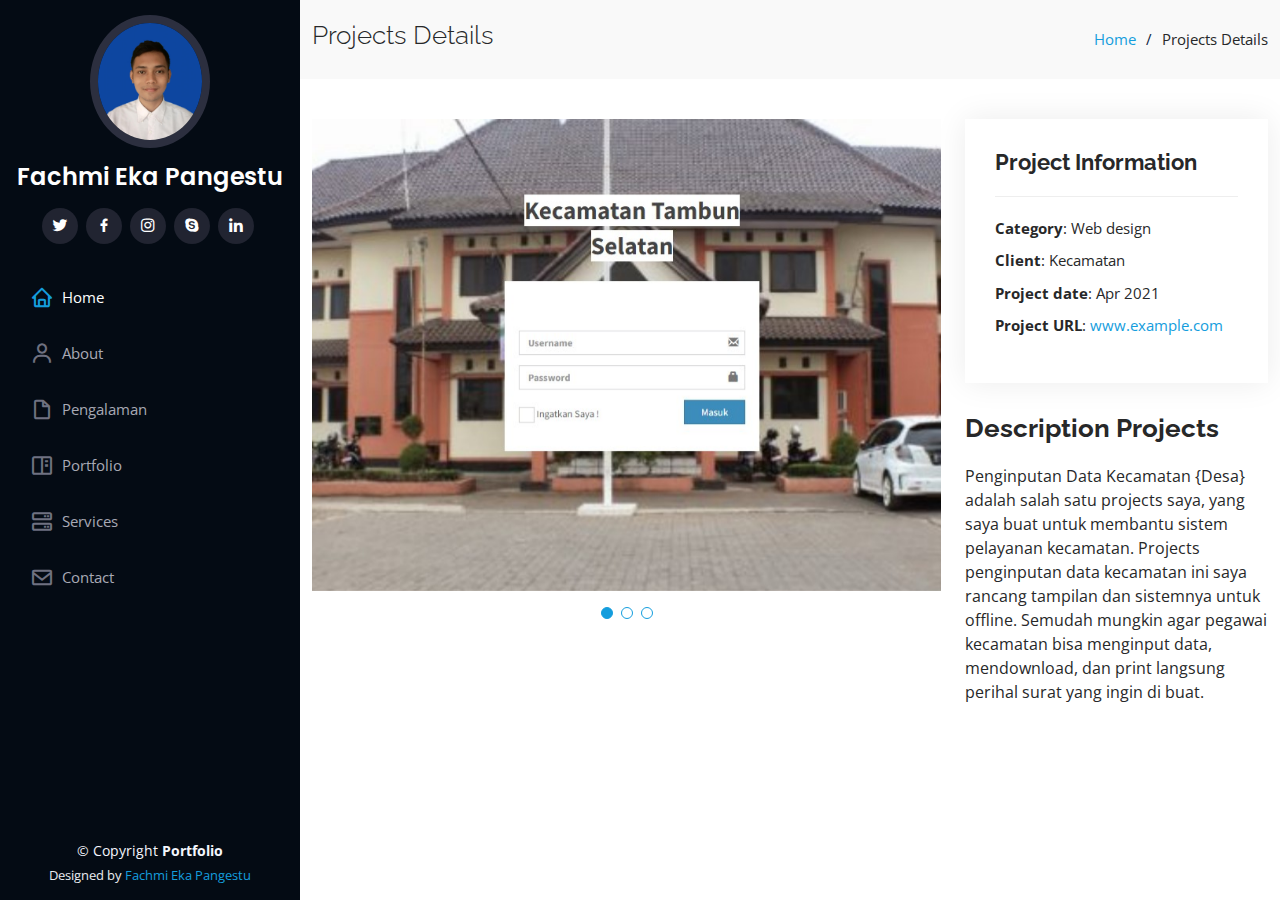
<file: portfolio-kecamatan.html>
<!DOCTYPE html>
<html lang="en">
  <head>
    <meta charset="utf-8" />
    <meta content="width=device-width, initial-scale=1.0" name="viewport" />

    <title>Portfolio Details & Projects</title>
    <meta content="" name="description" />
    <meta content="" name="keywords" />

    <!-- Favicons -->
    <link href="assets/img/FN.png" rel="icon" />
    <link href="assets/img/FN.png" rel="FN" />

    <!-- Google Fonts -->
    <link href="https://fonts.googleapis.com/css?family=Open+Sans:300,300i,400,400i,600,600i,700,700i|Raleway:300,300i,400,400i,500,500i,600,600i,700,700i|Poppins:300,300i,400,400i,500,500i,600,600i,700,700i" rel="stylesheet" />

    <!-- Vendor CSS Files -->
    <link href="assets/vendor/aos/aos.css" rel="stylesheet" />
    <link href="assets/vendor/bootstrap/css/bootstrap.min.css" rel="stylesheet" />
    <link href="assets/vendor/bootstrap-icons/bootstrap-icons.css" rel="stylesheet" />
    <link href="assets/vendor/boxicons/css/boxicons.min.css" rel="stylesheet" />
    <link href="assets/vendor/glightbox/css/glightbox.min.css" rel="stylesheet" />
    <link href="assets/vendor/swiper/swiper-bundle.min.css" rel="stylesheet" />

    <!-- Template Main CSS File -->
    <link href="assets/css/style.css" rel="stylesheet" />

    <!-- =======================================================
  * Template Name: iPortfolio - v3.9.1
  * Template URL: https://bootstrapmade.com/iportfolio-bootstrap-portfolio-websites-template/
  * Author: BootstrapMade.com
  * License: https://bootstrapmade.com/license/
  ======================================================== -->
  </head>

  <body>
    <!-- ======= Mobile nav toggle button ======= -->
    <i class="bi bi-list mobile-nav-toggle d-xl-none"></i>

    <!-- ======= Header ======= -->
    <header id="header">
      <div class="d-flex flex-column">
        <div class="profile">
          <img src="assets/img/fahmi2.jpg" alt="" class="img-fluid rounded-circle" />
          <h1 class="text-light"><a href="index.html">Fachmi Eka Pangestu</a></h1>
          <div class="social-links mt-3 text-center">
            <a href="#" class="twitter"><i class="bx bxl-twitter"></i></a>
            <a href="https://web.facebook.com/fachmiekaalpangestu" class="facebook"><i class="bx bxl-facebook"></i></a>
            <a href="https://instagram.com/fachmieka_" class="instagram"><i class="bx bxl-instagram"></i></a>
            <a href="#" class="google-plus"><i class="bx bxl-skype"></i></a>
            <a href="https://www.linkedin.com/in/fachmi-eka-pangestu-657854250/" class="linkedin"><i class="bx bxl-linkedin"></i></a>
          </div>
        </div>

        <nav id="navbar" class="nav-menu navbar">
          <ul>
            <li>
              <a href="index.html" class="nav-link scrollto active"><i class="bx bx-home"></i> <span>Home</span></a>
            </li>
            <li>
              <a href="#about" class="nav-link scrollto"><i class="bx bx-user"></i> <span>About</span></a>
            </li>
            <li>
              <a href="#resume" class="nav-link scrollto"><i class="bx bx-file-blank"></i> <span>Pengalaman</span></a>
            </li>
            <li>
              <a href="#portfolio" class="nav-link scrollto"><i class="bx bx-book-content"></i> <span>Portfolio</span></a>
            </li>
            <li>
              <a href="#services" class="nav-link scrollto"><i class="bx bx-server"></i> <span>Services</span></a>
            </li>
            <li>
              <a href="#contact" class="nav-link scrollto"><i class="bx bx-envelope"></i> <span>Contact</span></a>
            </li>
          </ul>
        </nav>
        <!-- .nav-menu -->
      </div>
    </header>
    <!-- End Header -->

    <main id="main">
      <!-- ======= Breadcrumbs ======= -->
      <section id="breadcrumbs" class="breadcrumbs">
        <div class="container">
          <div class="d-flex justify-content-between align-items-center">
            <h2>Projects Details</h2>
            <ol>
              <li><a href="index.html">Home</a></li>
              <li>Projects Details</li>
            </ol>
          </div>
        </div>
      </section>
      <!-- End Breadcrumbs -->

      <!-- ======= Portfolio Details Section ======= -->
      <section id="portfolio-details" class="portfolio-details">
        <div class="container">
          <div class="row gy-4">
            <div class="col-lg-8">
              <div class="portfolio-details-slider swiper">
                <div class="swiper-wrapper align-items-center">
                  <div class="swiper-slide">
                    <img src="assets/img/portfolio/kecamatan.jpg" alt="" />
                  </div>

                  <div class="swiper-slide">
                    <img src="assets/img/portfolio/kecamatan2.jpg" alt="" />
                  </div>

                  <div class="swiper-slide">
                    <img src="assets/img/portfolio/kecamatan3.jpg" alt="" />
                  </div>
                </div>
                <div class="swiper-pagination"></div>
              </div>
            </div>

            <div class="col-lg-4">
              <div class="portfolio-info">
                <h3>Project Information</h3>
                <ul>
                  <li><strong>Category</strong>: Web design</li>
                  <li><strong>Client</strong>: Kecamatan</li>
                  <li><strong>Project date</strong>: Apr 2021</li>
                  <li><strong>Project URL</strong>: <a href="#">www.example.com</a></li>
                </ul>
              </div>
              <div class="portfolio-description">
                <h2>Description Projects</h2>
                <p>
                  Penginputan Data Kecamatan {Desa} adalah salah satu projects saya, yang saya buat untuk membantu sistem pelayanan kecamatan. Projects penginputan data kecamatan ini saya rancang tampilan dan sistemnya untuk offline.
                  Semudah mungkin agar pegawai kecamatan bisa menginput data, mendownload, dan print langsung perihal surat yang ingin di buat.
                </p>
              </div>
            </div>
          </div>
        </div>
      </section>
      <!-- End Portfolio Details Section -->
    </main>
    <!-- End #main -->

    <!-- ======= Footer ======= -->
    <footer id="footer">
      <div class="container">
        <div class="copyright">
          &copy; Copyright <strong><span>Portfolio</span></strong>
        </div>
        <div class="credits">
          <!-- All the links in the footer should remain intact. -->
          <!-- You can delete the links only if you purchased the pro version. -->
          <!-- Licensing information: https://bootstrapmade.com/license/ -->
          <!-- Purchase the pro version with working PHP/AJAX contact form: https://bootstrapmade.com/iportfolio-bootstrap-portfolio-websites-template/ -->
          Designed by <a href="#">Fachmi Eka Pangestu</a>
        </div>
      </div>
    </footer>
    <!-- End  Footer -->

    <a href="#" class="back-to-top d-flex align-items-center justify-content-center"><i class="bi bi-arrow-up-short"></i></a>

    <!-- Vendor JS Files -->
    <script src="assets/vendor/purecounter/purecounter_vanilla.js"></script>
    <script src="assets/vendor/aos/aos.js"></script>
    <script src="assets/vendor/bootstrap/js/bootstrap.bundle.min.js"></script>
    <script src="assets/vendor/glightbox/js/glightbox.min.js"></script>
    <script src="assets/vendor/isotope-layout/isotope.pkgd.min.js"></script>
    <script src="assets/vendor/swiper/swiper-bundle.min.js"></script>
    <script src="assets/vendor/typed.js/typed.min.js"></script>
    <script src="assets/vendor/waypoints/noframework.waypoints.js"></script>
    <script src="assets/vendor/php-email-form/validate.js"></script>

    <!-- Template Main JS File -->
    <script src="assets/js/main.js"></script>
  </body>
</html>
</file>
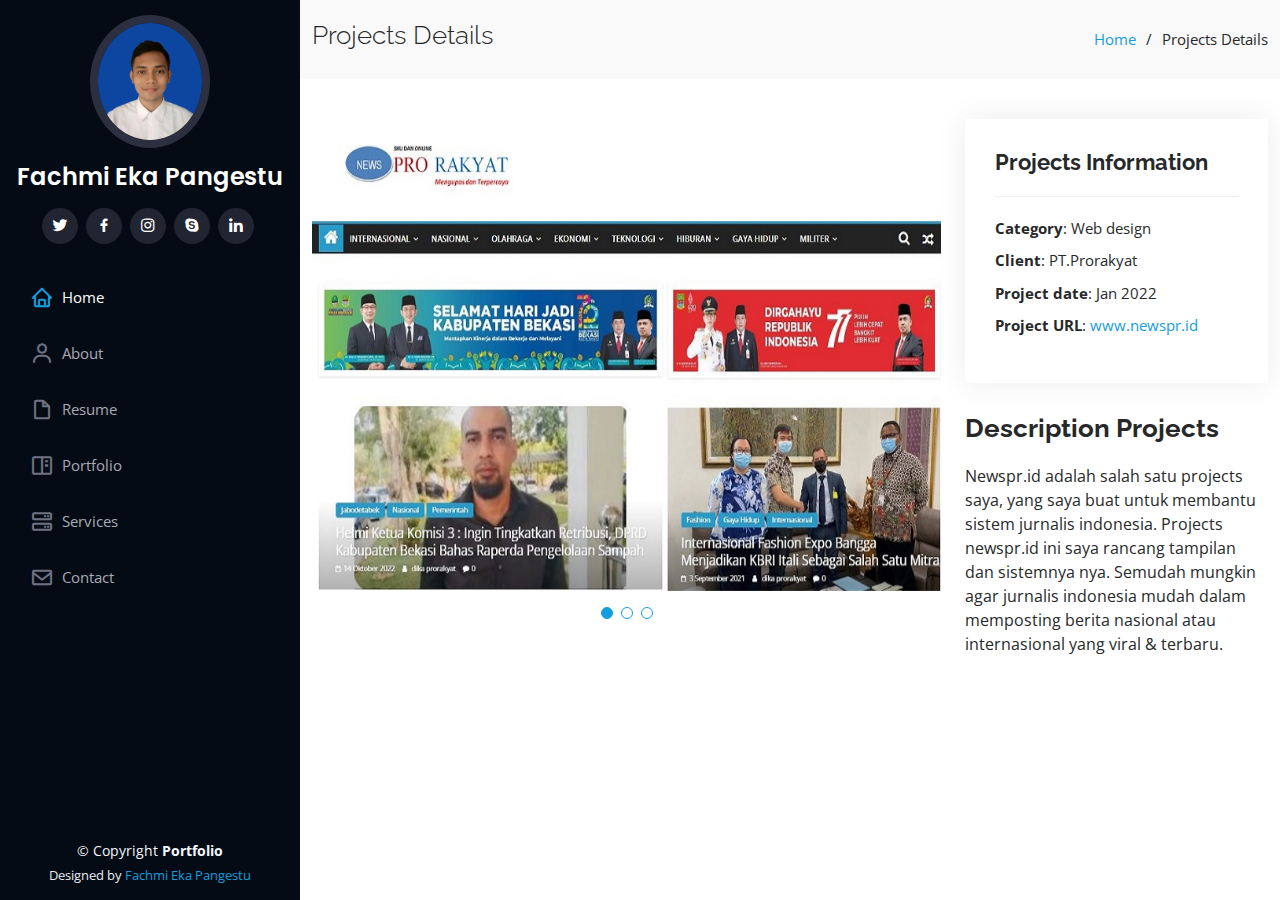
<file: portfolio-newspr.html>
<!DOCTYPE html>
<html lang="en">

<head>
    <meta charset="utf-8">
    <meta content="width=device-width, initial-scale=1.0" name="viewport">

    <title>Portfolio Details & Projects</title>
    <meta content="" name="description">
    <meta content="" name="keywords">

    <!-- Favicons -->
    <link href="assets/img/FN.png" rel="icon">
    <link href="assets/img/FN.png" rel="FN">

    <!-- Google Fonts -->
    <link
        href="https://fonts.googleapis.com/css?family=Open+Sans:300,300i,400,400i,600,600i,700,700i|Raleway:300,300i,400,400i,500,500i,600,600i,700,700i|Poppins:300,300i,400,400i,500,500i,600,600i,700,700i"
        rel="stylesheet">

    <!-- Vendor CSS Files -->
    <link href="assets/vendor/aos/aos.css" rel="stylesheet">
    <link href="assets/vendor/bootstrap/css/bootstrap.min.css" rel="stylesheet">
    <link href="assets/vendor/bootstrap-icons/bootstrap-icons.css" rel="stylesheet">
    <link href="assets/vendor/boxicons/css/boxicons.min.css" rel="stylesheet">
    <link href="assets/vendor/glightbox/css/glightbox.min.css" rel="stylesheet">
    <link href="assets/vendor/swiper/swiper-bundle.min.css" rel="stylesheet">

    <!-- Template Main CSS File -->
    <link href="assets/css/style.css" rel="stylesheet">

    <!-- =======================================================
  * Template Name: iPortfolio - v3.9.1
  * Template URL: https://bootstrapmade.com/iportfolio-bootstrap-portfolio-websites-template/
  * Author: BootstrapMade.com
  * License: https://bootstrapmade.com/license/
  ======================================================== -->
</head>

<body>

    <!-- ======= Mobile nav toggle button ======= -->
    <i class="bi bi-list mobile-nav-toggle d-xl-none"></i>

    <!-- ======= Header ======= -->
    <header id="header">
        <div class="d-flex flex-column">

            <div class="profile">
                <img src="assets/img/fahmi2.jpg" alt="" class="img-fluid rounded-circle">
                <h1 class="text-light"><a href="index.html">Fachmi Eka Pangestu</a></h1>
                <div class="social-links mt-3 text-center">
                    <a href="#" class="twitter"><i class="bx bxl-twitter"></i></a>
                    <a href="https://web.facebook.com/fachmiekaalpangestu" class="facebook"><i
                            class="bx bxl-facebook"></i></a>
                    <a href="https://instagram.com/fachmieka_" class="instagram"><i class="bx bxl-instagram"></i></a>
                    <a href="#" class="google-plus"><i class="bx bxl-skype"></i></a>
                    <a href="https://www.linkedin.com/in/fachmi-eka-pangestu-657854250/" class="linkedin"><i
                            class="bx bxl-linkedin"></i></a>
                </div>
            </div>

            <nav id="navbar" class="nav-menu navbar">
                <ul>
                    <li><a href="index.html" class="nav-link scrollto active"><i class="bx bx-home"></i>
                            <span>Home</span></a></li>
                    <li><a href="#about" class="nav-link scrollto"><i class="bx bx-user"></i> <span>About</span></a>
                    </li>
                    <li><a href="#resume" class="nav-link scrollto"><i class="bx bx-file-blank"></i>
                            <span>Resume</span></a></li>
                    <li><a href="#portfolio" class="nav-link scrollto"><i class="bx bx-book-content"></i>
                            <span>Portfolio</span></a></li>
                    <li><a href="#services" class="nav-link scrollto"><i class="bx bx-server"></i>
                            <span>Services</span></a></li>
                    <li><a href="#contact" class="nav-link scrollto"><i class="bx bx-envelope"></i>
                            <span>Contact</span></a></li>
                </ul>
            </nav><!-- .nav-menu -->
        </div>
    </header><!-- End Header -->

    <main id="main">

        <!-- ======= Breadcrumbs ======= -->
        <section id="breadcrumbs" class="breadcrumbs">
            <div class="container">

                <div class="d-flex justify-content-between align-items-center">
                    <h2>Projects Details</h2>
                    <ol>
                        <li><a href="index.html">Home</a></li>
                        <li>Projects Details</li>
                    </ol>
                </div>

            </div>
        </section><!-- End Breadcrumbs -->

        <!-- ======= Portfolio Details Section ======= -->
        <section id="portfolio-details" class="portfolio-details">
            <div class="container">

                <div class="row gy-4">

                    <div class="col-lg-8">
                        <div class="portfolio-details-slider swiper">
                            <div class="swiper-wrapper align-items-center">

                                <div class="swiper-slide">
                                    <img src="assets/img/portfolio/newspr.jpg" alt="">
                                </div>

                                <div class="swiper-slide">
                                    <img src="assets/img/portfolio/newspr2.jpg" alt="">
                                </div>

                                <div class="swiper-slide">
                                    <img src="assets/img/portfolio/newspr3.jpg" alt="">
                                </div>

                            </div>
                            <div class="swiper-pagination"></div>
                        </div>
                    </div>

                    <div class="col-lg-4">
                        <div class="portfolio-info">
                            <h3>Projects Information</h3>
                            <ul>
                                <li><strong>Category</strong>: Web design</li>
                                <li><strong>Client</strong>: PT.Prorakyat</li>
                                <li><strong>Project date</strong>: Jan 2022</li>
                                <li><strong>Project URL</strong>: <a href="https://www.newspr.id/">www.newspr.id</a>
                                </li>
                            </ul>
                        </div>
                        <div class="portfolio-description">
                            <h2>Description Projects</h2>
                            <p>
                                Newspr.id adalah salah satu projects saya, yang saya buat untuk membantu sistem
                                jurnalis indonesia. Projects newspr.id ini saya rancang tampilan dan sistemnya
                                nya. Semudah mungkin agar jurnalis indonesia mudah dalam memposting berita nasional atau
                                internasional yang viral & terbaru.
                            </p>
                        </div>
                    </div>

                </div>

            </div>
        </section><!-- End Portfolio Details Section -->

    </main><!-- End #main -->

    <!-- ======= Footer ======= -->
    <footer id="footer">
        <div class="container">
            <div class="copyright">
                &copy; Copyright <strong><span>Portfolio</span></strong>
            </div>
            <div class="credits">
                <!-- All the links in the footer should remain intact. -->
                <!-- You can delete the links only if you purchased the pro version. -->
                <!-- Licensing information: https://bootstrapmade.com/license/ -->
                <!-- Purchase the pro version with working PHP/AJAX contact form: https://bootstrapmade.com/iportfolio-bootstrap-portfolio-websites-template/ -->
                Designed by <a href="#">Fachmi Eka Pangestu</a>
            </div>
        </div>
    </footer><!-- End  Footer -->

    <a href="#" class="back-to-top d-flex align-items-center justify-content-center"><i
            class="bi bi-arrow-up-short"></i></a>

    <!-- Vendor JS Files -->
    <script src="assets/vendor/purecounter/purecounter_vanilla.js"></script>
    <script src="assets/vendor/aos/aos.js"></script>
    <script src="assets/vendor/bootstrap/js/bootstrap.bundle.min.js"></script>
    <script src="assets/vendor/glightbox/js/glightbox.min.js"></script>
    <script src="assets/vendor/isotope-layout/isotope.pkgd.min.js"></script>
    <script src="assets/vendor/swiper/swiper-bundle.min.js"></script>
    <script src="assets/vendor/typed.js/typed.min.js"></script>
    <script src="assets/vendor/waypoints/noframework.waypoints.js"></script>
    <script src="assets/vendor/php-email-form/validate.js"></script>

    <!-- Template Main JS File -->
    <script src="assets/js/main.js"></script>

</body>

</html>
</file>
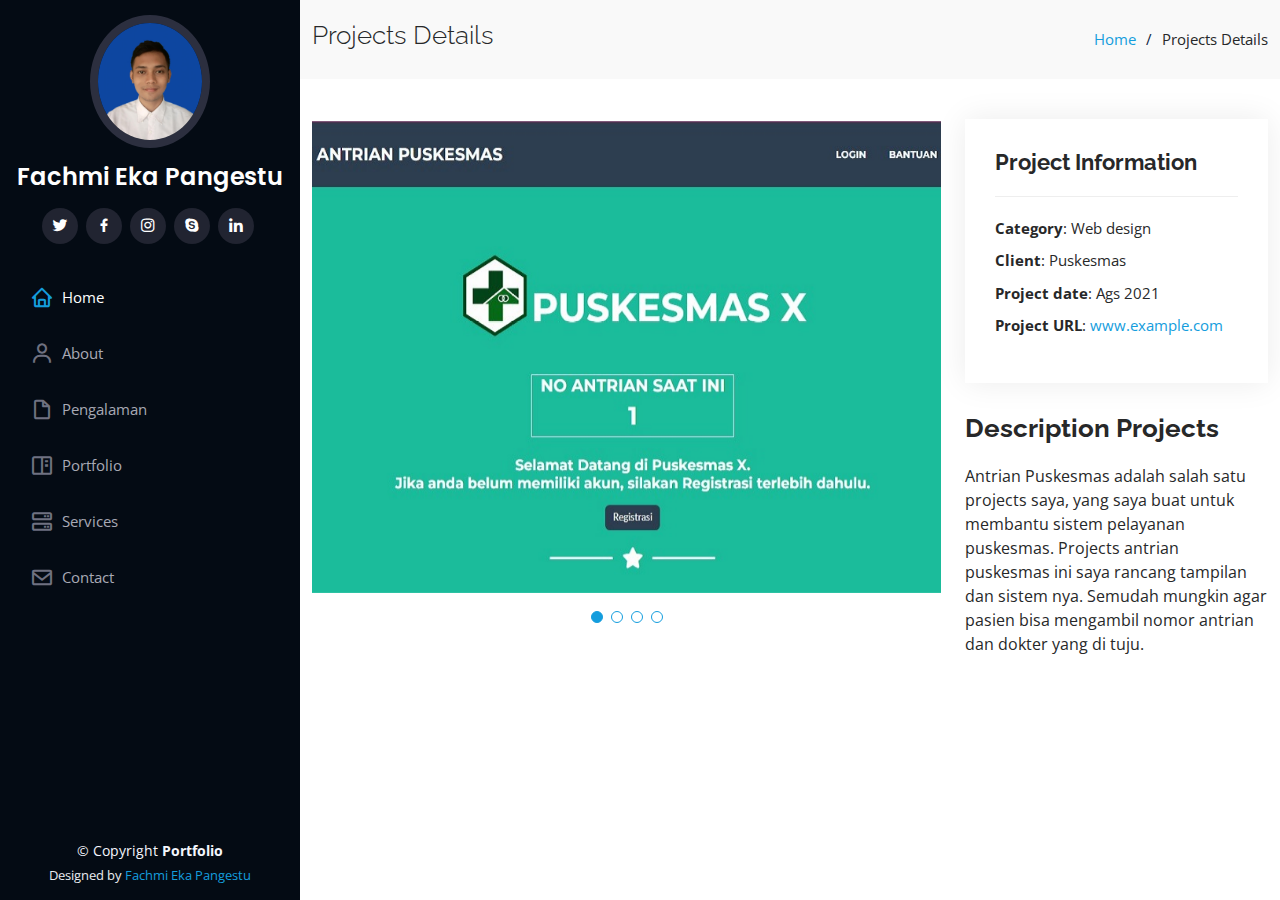
<file: portfolio-puskesmas.html>
<!DOCTYPE html>
<html lang="en">
  <head>
    <meta charset="utf-8" />
    <meta content="width=device-width, initial-scale=1.0" name="viewport" />

    <title>Portfolio Details & Projects</title>
    <meta content="" name="description" />
    <meta content="" name="keywords" />

    <!-- Favicons -->
    <link href="assets/img/FN.png" rel="icon" />
    <link href="assets/img/FN.png" rel="FN" />

    <!-- Google Fonts -->
    <link href="https://fonts.googleapis.com/css?family=Open+Sans:300,300i,400,400i,600,600i,700,700i|Raleway:300,300i,400,400i,500,500i,600,600i,700,700i|Poppins:300,300i,400,400i,500,500i,600,600i,700,700i" rel="stylesheet" />

    <!-- Vendor CSS Files -->
    <link href="assets/vendor/aos/aos.css" rel="stylesheet" />
    <link href="assets/vendor/bootstrap/css/bootstrap.min.css" rel="stylesheet" />
    <link href="assets/vendor/bootstrap-icons/bootstrap-icons.css" rel="stylesheet" />
    <link href="assets/vendor/boxicons/css/boxicons.min.css" rel="stylesheet" />
    <link href="assets/vendor/glightbox/css/glightbox.min.css" rel="stylesheet" />
    <link href="assets/vendor/swiper/swiper-bundle.min.css" rel="stylesheet" />

    <!-- Template Main CSS File -->
    <link href="assets/css/style.css" rel="stylesheet" />

    <!-- =======================================================
  * Template Name: iPortfolio - v3.9.1
  * Template URL: https://bootstrapmade.com/iportfolio-bootstrap-portfolio-websites-template/
  * Author: BootstrapMade.com
  * License: https://bootstrapmade.com/license/
  ======================================================== -->
  </head>

  <body>
    <!-- ======= Mobile nav toggle button ======= -->
    <i class="bi bi-list mobile-nav-toggle d-xl-none"></i>

    <!-- ======= Header ======= -->
    <header id="header">
      <div class="d-flex flex-column">
        <div class="profile">
          <img src="assets/img/fahmi2.jpg" alt="" class="img-fluid rounded-circle" />
          <h1 class="text-light"><a href="index.html">Fachmi Eka Pangestu</a></h1>
          <div class="social-links mt-3 text-center">
            <a href="#" class="twitter"><i class="bx bxl-twitter"></i></a>
            <a href="https://web.facebook.com/fachmiekaalpangestu" class="facebook"><i class="bx bxl-facebook"></i></a>
            <a href="https://instagram.com/fachmieka_" class="instagram"><i class="bx bxl-instagram"></i></a>
            <a href="#" class="google-plus"><i class="bx bxl-skype"></i></a>
            <a href="https://www.linkedin.com/in/fachmi-eka-pangestu-657854250/" class="linkedin"><i class="bx bxl-linkedin"></i></a>
          </div>
        </div>

        <nav id="navbar" class="nav-menu navbar">
          <ul>
            <li>
              <a href="index.html" class="nav-link scrollto active"><i class="bx bx-home"></i> <span>Home</span></a>
            </li>
            <li>
              <a href="#about" class="nav-link scrollto"><i class="bx bx-user"></i> <span>About</span></a>
            </li>
            <li>
              <a href="#resume" class="nav-link scrollto"><i class="bx bx-file-blank"></i> <span>Pengalaman</span></a>
            </li>
            <li>
              <a href="#portfolio" class="nav-link scrollto"><i class="bx bx-book-content"></i> <span>Portfolio</span></a>
            </li>
            <li>
              <a href="#services" class="nav-link scrollto"><i class="bx bx-server"></i> <span>Services</span></a>
            </li>
            <li>
              <a href="#contact" class="nav-link scrollto"><i class="bx bx-envelope"></i> <span>Contact</span></a>
            </li>
          </ul>
        </nav>
        <!-- .nav-menu -->
      </div>
    </header>
    <!-- End Header -->

    <main id="main">
      <!-- ======= Breadcrumbs ======= -->
      <section id="breadcrumbs" class="breadcrumbs">
        <div class="container">
          <div class="d-flex justify-content-between align-items-center">
            <h2>Projects Details</h2>
            <ol>
              <li><a href="index.html">Home</a></li>
              <li>Projects Details</li>
            </ol>
          </div>
        </div>
      </section>
      <!-- End Breadcrumbs -->

      <!-- ======= Portfolio Details Section ======= -->
      <section id="portfolio-details" class="portfolio-details">
        <div class="container">
          <div class="row gy-4">
            <div class="col-lg-8">
              <div class="portfolio-details-slider swiper">
                <div class="swiper-wrapper align-items-center">
                  <div class="swiper-slide">
                    <img src="assets/img/portfolio/puskesmas.jpg" alt="" />
                  </div>

                  <div class="swiper-slide">
                    <img src="assets/img/portfolio/puskesmas2.jpg" alt="" />
                  </div>

                  <div class="swiper-slide">
                    <img src="assets/img/portfolio/puskesmas3.jpg" alt="" />
                  </div>

                  <div class="swiper-slide">
                    <img src="assets/img/portfolio/puskesmas4.jpg" alt="" />
                  </div>
                </div>
                <div class="swiper-pagination"></div>
              </div>
            </div>

            <div class="col-lg-4">
              <div class="portfolio-info">
                <h3>Project Information</h3>
                <ul>
                  <li><strong>Category</strong>: Web design</li>
                  <li><strong>Client</strong>: Puskesmas</li>
                  <li><strong>Project date</strong>: Ags 2021</li>
                  <li><strong>Project URL</strong>: <a href="#">www.example.com</a></li>
                </ul>
              </div>
              <div class="portfolio-description">
                <h2>Description Projects</h2>
                <p>
                  Antrian Puskesmas adalah salah satu projects saya, yang saya buat untuk membantu sistem pelayanan puskesmas. Projects antrian puskesmas ini saya rancang tampilan dan sistem nya. Semudah mungkin agar pasien bisa mengambil
                  nomor antrian dan dokter yang di tuju.
                </p>
              </div>
            </div>
          </div>
        </div>
      </section>
      <!-- End Portfolio Details Section -->
    </main>
    <!-- End #main -->

    <!-- ======= Footer ======= -->
    <footer id="footer">
      <div class="container">
        <div class="copyright">
          &copy; Copyright <strong><span>Portfolio</span></strong>
        </div>
        <div class="credits">
          <!-- All the links in the footer should remain intact. -->
          <!-- You can delete the links only if you purchased the pro version. -->
          <!-- Licensing information: https://bootstrapmade.com/license/ -->
          <!-- Purchase the pro version with working PHP/AJAX contact form: https://bootstrapmade.com/iportfolio-bootstrap-portfolio-websites-template/ -->
          Designed by <a href="#">Fachmi Eka Pangestu</a>
        </div>
      </div>
    </footer>
    <!-- End  Footer -->

    <a href="#" class="back-to-top d-flex align-items-center justify-content-center"><i class="bi bi-arrow-up-short"></i></a>

    <!-- Vendor JS Files -->
    <script src="assets/vendor/purecounter/purecounter_vanilla.js"></script>
    <script src="assets/vendor/aos/aos.js"></script>
    <script src="assets/vendor/bootstrap/js/bootstrap.bundle.min.js"></script>
    <script src="assets/vendor/glightbox/js/glightbox.min.js"></script>
    <script src="assets/vendor/isotope-layout/isotope.pkgd.min.js"></script>
    <script src="assets/vendor/swiper/swiper-bundle.min.js"></script>
    <script src="assets/vendor/typed.js/typed.min.js"></script>
    <script src="assets/vendor/waypoints/noframework.waypoints.js"></script>
    <script src="assets/vendor/php-email-form/validate.js"></script>

    <!-- Template Main JS File -->
    <script src="assets/js/main.js"></script>
  </body>
</html>
</file>
<file: assets/css/style.css>
/**
* Template Name: iPortfolio - v3.9.1
* Template URL: https://bootstrapmade.com/iportfolio-bootstrap-portfolio-websites-template/
* Author: BootstrapMade.com
* License: https://bootstrapmade.com/license/
*/

/*--------------------------------------------------------------
# General
--------------------------------------------------------------*/
body {
  font-family: "Open Sans", sans-serif;
  color: #272829;
}

a {
  color: #149ddd;
  text-decoration: none;
}

a:hover {
  color: #37b3ed;
  text-decoration: none;
}

h1,
h2,
h3,
h4,
h5,
h6 {
  font-family: "Raleway", sans-serif;
}

/*--------------------------------------------------------------
# Back to top button
--------------------------------------------------------------*/
.back-to-top {
  position: fixed;
  visibility: hidden;
  opacity: 0;
  right: 15px;
  bottom: 15px;
  z-index: 996;
  background: #149ddd;
  width: 40px;
  height: 40px;
  border-radius: 50px;
  transition: all 0.4s;
}

.back-to-top i {
  font-size: 28px;
  color: #fff;
  line-height: 0;
}

.back-to-top:hover {
  background: #2eafec;
  color: #fff;
}

.back-to-top.active {
  visibility: visible;
  opacity: 1;
}

/*--------------------------------------------------------------
# Header
--------------------------------------------------------------*/
#header {
  position: fixed;
  top: 0;
  left: 0;
  bottom: 0;
  width: 300px;
  transition: all ease-in-out 0.5s;
  z-index: 9997;
  transition: all 0.5s;
  padding: 0 15px;
  background: #040b14;
  overflow-y: auto;
}

#header .profile img {
  margin: 15px auto;
  display: block;
  width: 120px;
  border: 8px solid #2c2f3f;
}

#header .profile h1 {
  font-size: 24px;
  margin: 0;
  padding: 0;
  font-weight: 600;
  -moz-text-align-last: center;
  text-align-last: center;
  font-family: "Poppins", sans-serif;
}

#header .profile h1 a,
#header .profile h1 a:hover {
  color: #fff;
  text-decoration: none;
}

#header .profile .social-links a {
  font-size: 18px;
  display: inline-block;
  background: #212431;
  color: #fff;
  line-height: 1;
  padding: 8px 0;
  margin-right: 4px;
  border-radius: 50%;
  text-align: center;
  width: 36px;
  height: 36px;
  transition: 0.3s;
}

#header .profile .social-links a:hover {
  background: #149ddd;
  color: #fff;
  text-decoration: none;
}

#main {
  margin-left: 300px;
}

@media (max-width: 1199px) {
  #header {
    left: -300px;
  }

  #main {
    margin-left: 0;
  }
}

/*--------------------------------------------------------------
# Navigation Menu
--------------------------------------------------------------*/
/* Desktop Navigation */
.nav-menu {
  padding: 30px 0 0 0;
}

.nav-menu * {
  margin: 0;
  padding: 0;
  list-style: none;
}

.nav-menu>ul>li {
  position: relative;
  white-space: nowrap;
}

.nav-menu a,
.nav-menu a:focus {
  display: flex;
  align-items: center;
  color: #a8a9b4;
  padding: 12px 15px;
  margin-bottom: 8px;
  transition: 0.3s;
  font-size: 15px;
}

.nav-menu a i,
.nav-menu a:focus i {
  font-size: 24px;
  padding-right: 8px;
  color: #6f7180;
}

.nav-menu a:hover,
.nav-menu .active,
.nav-menu .active:focus,
.nav-menu li:hover>a {
  text-decoration: none;
  color: #fff;
}

.nav-menu a:hover i,
.nav-menu .active i,
.nav-menu .active:focus i,
.nav-menu li:hover>a i {
  color: #149ddd;
}

/* Mobile Navigation */
.mobile-nav-toggle {
  position: fixed;
  right: 15px;
  top: 15px;
  z-index: 9998;
  border: 0;
  font-size: 24px;
  transition: all 0.4s;
  outline: none !important;
  background-color: #149ddd;
  color: #fff;
  width: 40px;
  height: 40px;
  display: inline-flex;
  align-items: center;
  justify-content: center;
  line-height: 0;
  border-radius: 50px;
  cursor: pointer;
}

.mobile-nav-active {
  overflow: hidden;
}

.mobile-nav-active #header {
  left: 0;
}

/*--------------------------------------------------------------
# Hero Section
--------------------------------------------------------------*/
#hero {
  width: 100%;
  height: 100vh;
  background: url("../img/fahmi1.jpg") top center;
  background-size: cover;
}

#hero:before {
  content: "";
  background: rgba(5, 13, 24, 0.3);
  position: absolute;
  bottom: 0;
  top: 0;
  left: 0;
  right: 0;
  z-index: 1;
}

#hero .hero-container {
  position: relative;
  z-index: 2;
  min-width: 300px;
}

#hero h1 {
  margin: 0 0 10px 0;
  font-size: 64px;
  font-weight: 700;
  line-height: 56px;
  color: #fff;
}

#hero p {
  color: #fff;
  margin-bottom: 50px;
  font-size: 26px;
  font-family: "Poppins", sans-serif;
}

#hero p span {
  color: #fff;
  padding-bottom: 4px;
  letter-spacing: 1px;
  border-bottom: 3px solid #149ddd;
}

@media (min-width: 1024px) {
  #hero {
    background-attachment: fixed;
  }
}

@media (max-width: 768px) {
  #hero h1 {
    font-size: 28px;
    line-height: 36px;
  }

  #hero h2 {
    font-size: 18px;
    line-height: 24px;
    margin-bottom: 30px;
  }
}

/*--------------------------------------------------------------
# Sections General
--------------------------------------------------------------*/
section {
  padding: 60px 0;
  overflow: hidden;
}

.section-bg {
  background: #f5f8fd;
}

.section-title {
  padding-bottom: 30px;
}

.section-title h2 {
  font-size: 32px;
  font-weight: bold;
  margin-bottom: 20px;
  padding-bottom: 20px;
  position: relative;
  color: #173b6c;
}

.section-title h2::after {
  content: "";
  position: absolute;
  display: block;
  width: 50px;
  height: 3px;
  background: #149ddd;
  bottom: 0;
  left: 0;
}

.section-title p {
  margin-bottom: 0;
}

/*--------------------------------------------------------------
# About
--------------------------------------------------------------*/
.about .content h3 {
  font-weight: 700;
  font-size: 26px;
  color: #173b6c;
}

.about .content ul {
  list-style: none;
  padding: 0;
}

.about .content ul li {
  margin-bottom: 20px;
  display: flex;
  align-items: center;
}

.about .content ul strong {
  margin-right: 10px;
}

.about .content ul i {
  font-size: 16px;
  margin-right: 5px;
  color: #149ddd;
  line-height: 0;
}

.about .content p:last-child {
  margin-bottom: 0;
}

/*--------------------------------------------------------------
# Facts
--------------------------------------------------------------*/
.facts {
  padding-bottom: 30px;
}

.facts .count-box {
  padding: 30px;
  width: 100%;
}

.facts .count-box i {
  display: block;
  font-size: 44px;
  color: #149ddd;
  float: left;
  line-height: 0;
}

.facts .count-box span {
  font-size: 48px;
  line-height: 40px;
  display: block;
  font-weight: 700;
  color: #050d18;
  margin-left: 60px;
}

.facts .count-box p {
  padding: 15px 0 0 0;
  margin: 0 0 0 60px;
  font-family: "Raleway", sans-serif;
  font-size: 14px;
  color: #122f57;
}

.facts .count-box a {
  font-weight: 600;
  display: block;
  margin-top: 20px;
  color: #122f57;
  font-size: 15px;
  font-family: "Poppins", sans-serif;
  transition: ease-in-out 0.3s;
}

.facts .count-box a:hover {
  color: #1f5297;
}

/*--------------------------------------------------------------
# Akills
--------------------------------------------------------------*/
.skills .progress {
  height: 60px;
  display: block;
  background: none;
  border-radius: 0;
}

.skills .progress .skill {
  padding: 0;
  margin: 0 0 6px 0;
  text-transform: uppercase;
  display: block;
  font-weight: 600;
  font-family: "Poppins", sans-serif;
  color: #050d18;
}

.skills .progress .skill .val {
  float: right;
  font-style: normal;
}

.skills .progress-bar-wrap {
  background: #dce8f8;
  height: 10px;
}

.skills .progress-bar {
  width: 1px;
  height: 10px;
  transition: 0.9s;
  background-color: #149ddd;
}

/*--------------------------------------------------------------
# Resume
--------------------------------------------------------------*/
.resume .resume-title {
  font-size: 26px;
  font-weight: 700;
  margin-top: 20px;
  margin-bottom: 20px;
  color: #050d18;
}

.resume .resume-item {
  padding: 0 0 20px 20px;
  margin-top: -2px;
  border-left: 2px solid #1f5297;
  position: relative;
}

.resume .resume-item h4 {
  line-height: 18px;
  font-size: 18px;
  font-weight: 600;
  text-transform: uppercase;
  font-family: "Poppins", sans-serif;
  color: #050d18;
  margin-bottom: 10px;
}

.resume .resume-item h5 {
  font-size: 16px;
  background: #e4edf9;
  padding: 5px 15px;
  display: inline-block;
  font-weight: 600;
  margin-bottom: 10px;
}

.resume .resume-item ul {
  padding-left: 20px;
}

.resume .resume-item ul li {
  padding-bottom: 10px;
}

.resume .resume-item:last-child {
  padding-bottom: 0;
}

.resume .resume-item::before {
  content: "";
  position: absolute;
  width: 16px;
  height: 16px;
  border-radius: 50px;
  left: -9px;
  top: 0;
  background: #fff;
  border: 2px solid #1f5297;
}

/*--------------------------------------------------------------
# Portfolio
--------------------------------------------------------------*/
.portfolio .portfolio-item {
  margin-bottom: 30px;
}

.portfolio #portfolio-flters {
  padding: 0;
  margin: 0 auto 35px auto;
  list-style: none;
  text-align: center;
  background: #fff;
  border-radius: 50px;
  padding: 2px 15px;
}

.portfolio #portfolio-flters li {
  cursor: pointer;
  display: inline-block;
  padding: 10px 15px 8px 15px;
  font-size: 14px;
  font-weight: 600;
  line-height: 1;
  text-transform: uppercase;
  color: #272829;
  margin-bottom: 5px;
  transition: all 0.3s ease-in-out;
}

.portfolio #portfolio-flters li:hover,
.portfolio #portfolio-flters li.filter-active {
  color: #149ddd;
}

.portfolio #portfolio-flters li:last-child {
  margin-right: 0;
}

.portfolio .portfolio-wrap {
  transition: 0.3s;
  position: relative;
  overflow: hidden;
  z-index: 1;
}

.portfolio .portfolio-wrap::before {
  content: "";
  background: rgba(255, 255, 255, 0.5);
  position: absolute;
  left: 0;
  right: 0;
  top: 0;
  bottom: 0;
  transition: all ease-in-out 0.3s;
  z-index: 2;
  opacity: 0;
}

.portfolio .portfolio-wrap .portfolio-links {
  opacity: 1;
  left: 0;
  right: 0;
  bottom: -60px;
  z-index: 3;
  position: absolute;
  transition: all ease-in-out 0.3s;
  display: flex;
  justify-content: center;
}

.portfolio .portfolio-wrap .portfolio-links a {
  color: #fff;
  font-size: 28px;
  text-align: center;
  background: rgba(20, 157, 221, 0.75);
  transition: 0.3s;
  width: 50%;
}

.portfolio .portfolio-wrap .portfolio-links a:hover {
  background: rgba(20, 157, 221, 0.95);
}

.portfolio .portfolio-wrap .portfolio-links a+a {
  border-left: 1px solid #37b3ed;
}

.portfolio .portfolio-wrap:hover::before {
  top: 0;
  left: 0;
  right: 0;
  bottom: 0;
  opacity: 1;
}

.portfolio .portfolio-wrap:hover .portfolio-links {
  opacity: 1;
  bottom: 0;
}

/*--------------------------------------------------------------
# Portfolio Details
--------------------------------------------------------------*/
.portfolio-details {
  padding-top: 40px;
}

.portfolio-details .portfolio-details-slider img {
  width: 100%;
}

.portfolio-details .portfolio-details-slider .swiper-pagination {
  margin-top: 20px;
  position: relative;
}

.portfolio-details .portfolio-details-slider .swiper-pagination .swiper-pagination-bullet {
  width: 12px;
  height: 12px;
  background-color: #fff;
  opacity: 1;
  border: 1px solid #149ddd;
}

.portfolio-details .portfolio-details-slider .swiper-pagination .swiper-pagination-bullet-active {
  background-color: #149ddd;
}

.portfolio-details .portfolio-info {
  padding: 30px;
  box-shadow: 0px 0 30px rgba(5, 13, 24, 0.08);
}

.portfolio-details .portfolio-info h3 {
  font-size: 22px;
  font-weight: 700;
  margin-bottom: 20px;
  padding-bottom: 20px;
  border-bottom: 1px solid #eee;
}

.portfolio-details .portfolio-info ul {
  list-style: none;
  padding: 0;
  font-size: 15px;
}

.portfolio-details .portfolio-info ul li+li {
  margin-top: 10px;
}

.portfolio-details .portfolio-description {
  padding-top: 30px;
}

.portfolio-details .portfolio-description h2 {
  font-size: 26px;
  font-weight: 700;
  margin-bottom: 20px;
}

.portfolio-details .portfolio-description p {
  padding: 0;
}

/*--------------------------------------------------------------
# Services
--------------------------------------------------------------*/
.services .icon-box {
  margin-bottom: 20px;
}

.services .icon {
  float: left;
  display: flex;
  align-items: center;
  justify-content: center;
  width: 54px;
  height: 54px;
  background: #149ddd;
  border-radius: 50%;
  transition: 0.5s;
  border: 1px solid #149ddd;
}

.services .icon i {
  color: #fff;
  font-size: 24px;
  line-height: 0;
}

.services .icon-box:hover .icon {
  background: #fff;
}

.services .icon-box:hover .icon i {
  color: #149ddd;
}

.services .title {
  margin-left: 80px;
  font-weight: 700;
  margin-bottom: 15px;
  font-size: 18px;
}

.services .title a {
  color: #343a40;
}

.services .title a:hover {
  color: #149ddd;
}

.services .description {
  margin-left: 80px;
  line-height: 24px;
  font-size: 14px;
}

/*--------------------------------------------------------------
# Testimonials
--------------------------------------------------------------*/
.testimonials .testimonials-carousel,
.testimonials .testimonials-slider {
  overflow: hidden;
}

.testimonials .testimonial-item {
  box-sizing: content-box;
  text-align: center;
  min-height: 320px;
}

.testimonials .testimonial-item .testimonial-img {
  width: 90px;
  border-radius: 50%;
  margin: 0 auto;
}

.testimonials .testimonial-item h3 {
  font-size: 18px;
  font-weight: bold;
  margin: 10px 0 5px 0;
  color: #111;
}

.testimonials .testimonial-item h4 {
  font-size: 14px;
  color: #999;
  margin: 0;
}

.testimonials .testimonial-item .quote-icon-left,
.testimonials .testimonial-item .quote-icon-right {
  color: #c3e8fa;
  font-size: 26px;
}

.testimonials .testimonial-item .quote-icon-left {
  display: inline-block;
  left: -5px;
  position: relative;
}

.testimonials .testimonial-item .quote-icon-right {
  display: inline-block;
  right: -5px;
  position: relative;
  top: 10px;
}

.testimonials .testimonial-item p {
  font-style: italic;
  margin: 0 15px 15px 15px;
  padding: 20px;
  background: #fff;
  position: relative;
  margin-bottom: 35px;
  border-radius: 6px;
  box-shadow: 0px 2px 15px rgba(0, 0, 0, 0.1);
}

.testimonials .testimonial-item p::after {
  content: "";
  width: 0;
  height: 0;
  border-top: 20px solid #fff;
  border-right: 20px solid transparent;
  border-left: 20px solid transparent;
  position: absolute;
  bottom: -20px;
  left: calc(50% - 20px);
}

.testimonials .swiper-pagination {
  margin-top: 20px;
  position: relative;
}

.testimonials .swiper-pagination .swiper-pagination-bullet {
  width: 12px;
  height: 12px;
  background-color: #fff;
  opacity: 1;
  border: 1px solid #149ddd;
}

.testimonials .swiper-pagination .swiper-pagination-bullet-active {
  background-color: #149ddd;
}

/*--------------------------------------------------------------
# Contact
--------------------------------------------------------------*/
.contact {
  padding-bottom: 130px;
}

.contact .info {
  padding: 30px;
  background: #fff;
  width: 100%;
  box-shadow: 0 0 24px 0 rgba(0, 0, 0, 0.12);
}

.contact .info i {
  font-size: 20px;
  color: #149ddd;
  float: left;
  width: 44px;
  height: 44px;
  background: #dff3fc;
  display: flex;
  justify-content: center;
  align-items: center;
  border-radius: 50px;
  transition: all 0.3s ease-in-out;
}

.contact .info h4 {
  padding: 0 0 0 60px;
  font-size: 22px;
  font-weight: 600;
  margin-bottom: 5px;
  color: #050d18;
}

.contact .info p {
  padding: 0 0 10px 60px;
  margin-bottom: 20px;
  font-size: 14px;
  color: #173b6c;
}

.contact .info .email p {
  padding-top: 5px;
}

.contact .info .social-links {
  padding-left: 60px;
}

.contact .info .social-links a {
  font-size: 18px;
  display: inline-block;
  background: #333;
  color: #fff;
  line-height: 1;
  padding: 8px 0;
  border-radius: 50%;
  text-align: center;
  width: 36px;
  height: 36px;
  transition: 0.3s;
  margin-right: 10px;
}

.contact .info .social-links a:hover {
  background: #149ddd;
  color: #fff;
}

.contact .info .email:hover i,
.contact .info .address:hover i,
.contact .info .phone:hover i {
  background: #149ddd;
  color: #fff;
}

.contact .php-email-form {
  width: 100%;
  padding: 30px;
  background: #fff;
  box-shadow: 0 0 24px 0 rgba(0, 0, 0, 0.12);
}

.contact .php-email-form .form-group {
  padding-bottom: 8px;
}

.contact .php-email-form .validate {
  display: none;
  color: red;
  margin: 0 0 15px 0;
  font-weight: 400;
  font-size: 13px;
}

.contact .php-email-form .error-message {
  display: none;
  color: #fff;
  background: #ed3c0d;
  text-align: left;
  padding: 15px;
  font-weight: 600;
}

.contact .php-email-form .error-message br+br {
  margin-top: 25px;
}

.contact .php-email-form .sent-message {
  display: none;
  color: #fff;
  background: #18d26e;
  text-align: center;
  padding: 15px;
  font-weight: 600;
}

.contact .php-email-form .loading {
  display: none;
  background: #fff;
  text-align: center;
  padding: 15px;
}

.contact .php-email-form .loading:before {
  content: "";
  display: inline-block;
  border-radius: 50%;
  width: 24px;
  height: 24px;
  margin: 0 10px -6px 0;
  border: 3px solid #18d26e;
  border-top-color: #eee;
  -webkit-animation: animate-loading 1s linear infinite;
  animation: animate-loading 1s linear infinite;
}

.contact .php-email-form .form-group {
  margin-bottom: 15px;
}

.contact .php-email-form label {
  padding-bottom: 8px;
}

.contact .php-email-form input,
.contact .php-email-form textarea {
  border-radius: 0;
  box-shadow: none;
  font-size: 14px;
}

.contact .php-email-form input {
  height: 44px;
}

.contact .php-email-form textarea {
  padding: 10px 15px;
}

.contact .php-email-form button[type=submit] {
  background: #149ddd;
  border: 0;
  padding: 10px 24px;
  color: #fff;
  transition: 0.4s;
  border-radius: 4px;
}

.contact .php-email-form button[type=submit]:hover {
  background: #37b3ed;
}

@-webkit-keyframes animate-loading {
  0% {
    transform: rotate(0deg);
  }

  100% {
    transform: rotate(360deg);
  }
}

@keyframes animate-loading {
  0% {
    transform: rotate(0deg);
  }

  100% {
    transform: rotate(360deg);
  }
}

/*--------------------------------------------------------------
# Breadcrumbs
--------------------------------------------------------------*/
.breadcrumbs {
  padding: 20px 0;
  background: #f9f9f9;
}

.breadcrumbs h2 {
  font-size: 26px;
  font-weight: 300;
}

.breadcrumbs ol {
  display: flex;
  flex-wrap: wrap;
  list-style: none;
  padding: 0;
  margin: 0;
  font-size: 15px;
}

.breadcrumbs ol li+li {
  padding-left: 10px;
}

.breadcrumbs ol li+li::before {
  display: inline-block;
  padding-right: 10px;
  color: #0e2442;
  content: "/";
}

@media (max-width: 768px) {
  .breadcrumbs .d-flex {
    display: block !important;
  }

  .breadcrumbs ol {
    display: block;
  }

  .breadcrumbs ol li {
    display: inline-block;
  }
}

/*--------------------------------------------------------------
# Footer
--------------------------------------------------------------*/
#footer {
  padding: 15px;
  color: #f4f6fd;
  font-size: 14px;
  position: fixed;
  left: 0;
  bottom: 0;
  width: 300px;
  z-index: 9999;
  background: #040b14;
}

#footer .copyright {
  text-align: center;
}

#footer .credits {
  padding-top: 5px;
  text-align: center;
  font-size: 13px;
  color: #eaebf0;
}

@media (max-width: 1199px) {
  #footer {
    position: static;
    width: auto;
    padding-right: 20px 15px;
  }
}
</file>
